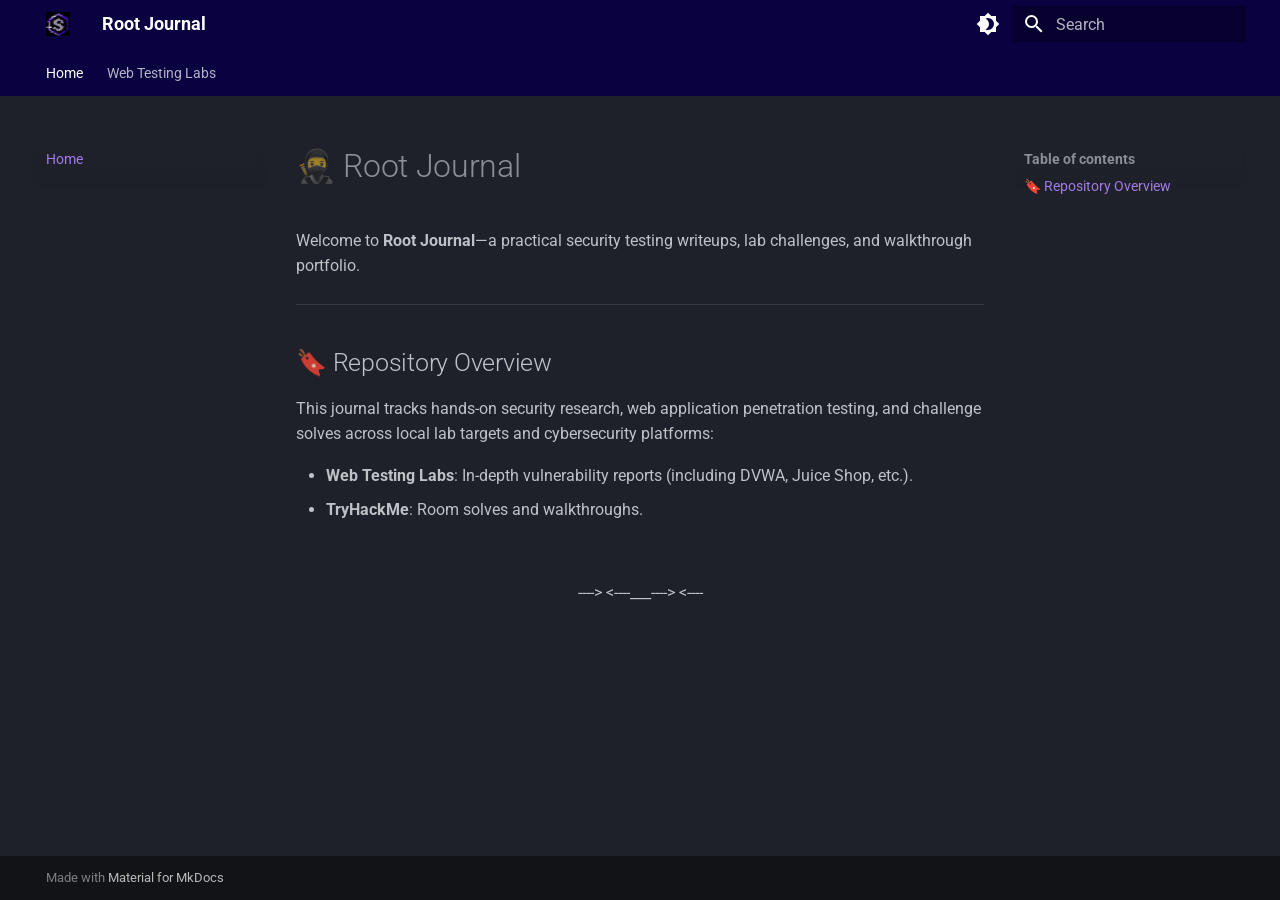
<file: index.html>
<!doctype html>
<html lang="en" class="no-js">
  <head>
    
      <meta charset="utf-8">
      <meta name="viewport" content="width=device-width,initial-scale=1">
      
        <meta name="description" content="Documenting practical lab challenges, practical learning writeups, and walkthroughs.">
      
      
        <meta name="author" content="Swayan Basu">
      
      
      
      
        <link rel="next" href="web-testing/dvwa-report/">
      
      
        
      
      
      <link rel="icon" href="assets/images/rootjournal.png">
      <meta name="generator" content="mkdocs-1.6.1, mkdocs-material-9.8.0">
    
    
      
        <title>Root Journal</title>
      
    
    
      <link rel="stylesheet" href="assets/stylesheets/main.57a0d79d.min.css">
      
        
        <link rel="stylesheet" href="assets/stylesheets/palette.fb2fffe2.min.css">
      
      


    
    
      
    
    
      
        
        
        <link rel="preconnect" href="https://fonts.gstatic.com" crossorigin>
        <link rel="stylesheet" href="https://fonts.googleapis.com/css?family=Roboto:300,300i,400,400i,700,700i%7CRoboto+Mono:400,400i,700,700i&display=fallback">
        <style>:root{--md-text-font:"Roboto";--md-code-font:"Roboto Mono"}</style>
      
    
    
      <link rel="stylesheet" href="stylesheets/extra.css">
    
    <script>__md_scope=new URL(".",location),__md_hash=e=>[...e].reduce(((e,_)=>(e<<5)-e+_.charCodeAt(0)),0),__md_get=(e,_=localStorage,t=__md_scope)=>JSON.parse(_.getItem(t.pathname+"."+e)),__md_set=(e,_,t=localStorage,a=__md_scope)=>{try{t.setItem(a.pathname+"."+e,JSON.stringify(_))}catch(e){}}</script>
    
      

    
    
  </head>
  
  
    
    
      
    
    
    
    
    <body dir="ltr" data-md-color-scheme="slate" data-md-color-primary="deep-purple" data-md-color-accent="indigo">
  
    
    <input class="md-toggle" data-md-toggle="drawer" type="checkbox" id="__drawer" autocomplete="off">
    <input class="md-toggle" data-md-toggle="search" type="checkbox" id="__search" autocomplete="off">
    <label class="md-overlay" for="__drawer"></label>
    <div data-md-component="skip">
      
        
        <a href="#root-journal" class="md-skip">
          Skip to content
        </a>
      
    </div>
    <div data-md-component="announce">
      
    </div>
    
    
      

<header class="md-header" data-md-component="header">
  <nav class="md-header__inner md-grid" aria-label="Header">
    <a href="." title="Root Journal" class="md-header__button md-logo" aria-label="Root Journal" data-md-component="logo">
      
  <img src="assets/images/rootjournal.png" alt="logo">

    </a>
    <label class="md-header__button md-icon" for="__drawer">
      
      <svg xmlns="http://www.w3.org/2000/svg" viewBox="0 0 24 24"><path d="M3 6h18v2H3zm0 5h18v2H3zm0 5h18v2H3z"/></svg>
    </label>
    <div class="md-header__title" data-md-component="header-title">
      <div class="md-header__ellipsis">
        <div class="md-header__topic">
          <span class="md-ellipsis">
            Root Journal
          </span>
        </div>
        <div class="md-header__topic" data-md-component="header-topic">
          <span class="md-ellipsis">
            
              Home
            
          </span>
        </div>
      </div>
    </div>
    
      
        <form class="md-header__option" data-md-component="palette">
  
    
    
    
    <input class="md-option" data-md-color-media="" data-md-color-scheme="slate" data-md-color-primary="deep-purple" data-md-color-accent="indigo"  aria-label="switch to light mode"  type="radio" name="__palette" id="__palette_0">
    
      <label class="md-header__button md-icon" title="switch to light mode" for="__palette_1" hidden>
        <svg xmlns="http://www.w3.org/2000/svg" viewBox="0 0 24 24"><path d="M12 18c-.89 0-1.74-.2-2.5-.55C11.56 16.5 13 14.42 13 12s-1.44-4.5-3.5-5.45C10.26 6.2 11.11 6 12 6a6 6 0 0 1 6 6 6 6 0 0 1-6 6m8-9.31V4h-4.69L12 .69 8.69 4H4v4.69L.69 12 4 15.31V20h4.69L12 23.31 15.31 20H20v-4.69L23.31 12z"/></svg>
      </label>
    
  
    
    
    
    <input class="md-option" data-md-color-media="" data-md-color-scheme="default" data-md-color-primary="indigo" data-md-color-accent="blue"  aria-label="switch to dark mode"  type="radio" name="__palette" id="__palette_1">
    
      <label class="md-header__button md-icon" title="switch to dark mode" for="__palette_0" hidden>
        <svg xmlns="http://www.w3.org/2000/svg" viewBox="0 0 24 24"><path d="M12 8a4 4 0 0 0-4 4 4 4 0 0 0 4 4 4 4 0 0 0 4-4 4 4 0 0 0-4-4m0 10a6 6 0 0 1-6-6 6 6 0 0 1 6-6 6 6 0 0 1 6 6 6 6 0 0 1-6 6m8-9.31V4h-4.69L12 .69 8.69 4H4v4.69L.69 12 4 15.31V20h4.69L12 23.31 15.31 20H20v-4.69L23.31 12z"/></svg>
      </label>
    
  
</form>
      
    
    
      <script>var palette=__md_get("__palette");if(palette&&palette.color){if("(prefers-color-scheme)"===palette.color.media){var media=matchMedia("(prefers-color-scheme: light)"),input=document.querySelector(media.matches?"[data-md-color-media='(prefers-color-scheme: light)']":"[data-md-color-media='(prefers-color-scheme: dark)']");palette.color.media=input.getAttribute("data-md-color-media"),palette.color.scheme=input.getAttribute("data-md-color-scheme"),palette.color.primary=input.getAttribute("data-md-color-primary"),palette.color.accent=input.getAttribute("data-md-color-accent")}for(var[key,value]of Object.entries(palette.color))document.body.setAttribute("data-md-color-"+key,value)}</script>
    
    
    
      
      
        <label class="md-header__button md-icon" for="__search">
          
          <svg xmlns="http://www.w3.org/2000/svg" viewBox="0 0 24 24"><path d="M9.5 3A6.5 6.5 0 0 1 16 9.5c0 1.61-.59 3.09-1.56 4.23l.27.27h.79l5 5-1.5 1.5-5-5v-.79l-.27-.27A6.52 6.52 0 0 1 9.5 16 6.5 6.5 0 0 1 3 9.5 6.5 6.5 0 0 1 9.5 3m0 2C7 5 5 7 5 9.5S7 14 9.5 14 14 12 14 9.5 12 5 9.5 5"/></svg>
        </label>
        <div class="md-search" data-md-component="search" role="dialog">
  <label class="md-search__overlay" for="__search"></label>
  <div class="md-search__inner" role="search">
    <form class="md-search__form" name="search">
      <input type="text" class="md-search__input" name="query" aria-label="Search" placeholder="Search" autocapitalize="off" autocorrect="off" autocomplete="off" spellcheck="false" data-md-component="search-query" required>
      <label class="md-search__icon md-icon" for="__search">
        
        <svg xmlns="http://www.w3.org/2000/svg" viewBox="0 0 24 24"><path d="M9.5 3A6.5 6.5 0 0 1 16 9.5c0 1.61-.59 3.09-1.56 4.23l.27.27h.79l5 5-1.5 1.5-5-5v-.79l-.27-.27A6.52 6.52 0 0 1 9.5 16 6.5 6.5 0 0 1 3 9.5 6.5 6.5 0 0 1 9.5 3m0 2C7 5 5 7 5 9.5S7 14 9.5 14 14 12 14 9.5 12 5 9.5 5"/></svg>
        
        <svg xmlns="http://www.w3.org/2000/svg" viewBox="0 0 24 24"><path d="M20 11v2H8l5.5 5.5-1.42 1.42L4.16 12l7.92-7.92L13.5 5.5 8 11z"/></svg>
      </label>
      <nav class="md-search__options" aria-label="Search">
        
        <button type="reset" class="md-search__icon md-icon" title="Clear" aria-label="Clear" tabindex="-1">
          
          <svg xmlns="http://www.w3.org/2000/svg" viewBox="0 0 24 24"><path d="M19 6.41 17.59 5 12 10.59 6.41 5 5 6.41 10.59 12 5 17.59 6.41 19 12 13.41 17.59 19 19 17.59 13.41 12z"/></svg>
        </button>
      </nav>
      
        <div class="md-search__suggest" data-md-component="search-suggest"></div>
      
    </form>
    <div class="md-search__output">
      <div class="md-search__scrollwrap" tabindex="0" data-md-scrollfix>
        <div class="md-search-result" data-md-component="search-result">
          <div class="md-search-result__meta">
            Initializing search
          </div>
          <ol class="md-search-result__list" role="presentation"></ol>
        </div>
      </div>
    </div>
  </div>
</div>
      
    
    
  </nav>
  
</header>
    
    <div class="md-container" data-md-component="container">
      
      
        
          
            
<nav class="md-tabs" aria-label="Tabs" data-md-component="tabs">
  <div class="md-grid">
    <ul class="md-tabs__list">
      
        
  
  
  
    
  
  
    <li class="md-tabs__item md-tabs__item--active">
      <a href="." class="md-tabs__link">
        
  
  
    
  
  Home

      </a>
    </li>
  

      
        
  
  
  
  
    
    
      <li class="md-tabs__item">
        <a href="web-testing/dvwa-report/" class="md-tabs__link">
          
  
  
  Web Testing Labs

        </a>
      </li>
    
  

      
    </ul>
  </div>
</nav>
          
        
      
      <main class="md-main" data-md-component="main">
        <div class="md-main__inner md-grid">
          
            
              
              <div class="md-sidebar md-sidebar--primary" data-md-component="sidebar" data-md-type="navigation" >
                <div class="md-sidebar__scrollwrap">
                  <div class="md-sidebar__inner">
                    


  


<nav class="md-nav md-nav--primary md-nav--lifted" aria-label="Navigation" data-md-level="0">
  <label class="md-nav__title" for="__drawer">
    <a href="." title="Root Journal" class="md-nav__button md-logo" aria-label="Root Journal" data-md-component="logo">
      
  <img src="assets/images/rootjournal.png" alt="logo">

    </a>
    Root Journal
  </label>
  
  <ul class="md-nav__list" data-md-scrollfix>
    
      
      
  
  
    
  
  
  
    <li class="md-nav__item md-nav__item--active">
      
      <input class="md-nav__toggle md-toggle" type="checkbox" id="__toc">
      
      
        
      
      
        <label class="md-nav__link md-nav__link--active" for="__toc">
          
  
  
  <span class="md-ellipsis">
    
  
    Home
  

    
  </span>
  
  

          <span class="md-nav__icon md-icon"></span>
        </label>
      
      <a href="." class="md-nav__link md-nav__link--active">
        
  
  
  <span class="md-ellipsis">
    
  
    Home
  

    
  </span>
  
  

      </a>
      
        

<nav class="md-nav md-nav--secondary" aria-label="Table of contents">
  
  
  
    
  
  
    <label class="md-nav__title" for="__toc">
      <span class="md-nav__icon md-icon"></span>
      Table of contents
    </label>
    <ul class="md-nav__list" data-md-component="toc" data-md-scrollfix>
      
        <li class="md-nav__item">
  <a href="#repository-overview" class="md-nav__link">
    <span class="md-ellipsis">
      
        🔖 Repository Overview
      
    </span>
  </a>
  
</li>
      
    </ul>
  
</nav>
      
    </li>
  

    
      
      
  
  
  
  
    
    
    
    
      
      
    
    
    <li class="md-nav__item md-nav__item--nested">
      
        
        
          
        
        <input class="md-nav__toggle md-toggle md-toggle--indeterminate" type="checkbox" id="__nav_2" >
        
          
          <label class="md-nav__link" for="__nav_2" id="__nav_2_label" tabindex="0">
            
  
  
  <span class="md-ellipsis">
    
  
    Web Testing Labs
  

    
  </span>
  
  

            <span class="md-nav__icon md-icon"></span>
          </label>
        
        <nav class="md-nav" data-md-level="1" aria-labelledby="__nav_2_label" aria-expanded="false">
          <label class="md-nav__title" for="__nav_2">
            <span class="md-nav__icon md-icon"></span>
            
  
    Web Testing Labs
  

          </label>
          <ul class="md-nav__list" data-md-scrollfix>
            
              
                
  
  
  
  
    <li class="md-nav__item">
      <a href="web-testing/dvwa-report/" class="md-nav__link">
        
  
  
  <span class="md-ellipsis">
    
  
    DVWA Assessment
  

    
  </span>
  
  

      </a>
    </li>
  

              
            
          </ul>
        </nav>
      
    </li>
  

    
  </ul>
</nav>
                  </div>
                </div>
              </div>
            
            
              
              <div class="md-sidebar md-sidebar--secondary" data-md-component="sidebar" data-md-type="toc" >
                <div class="md-sidebar__scrollwrap">
                  <div class="md-sidebar__inner">
                    

<nav class="md-nav md-nav--secondary" aria-label="Table of contents">
  
  
  
    
  
  
    <label class="md-nav__title" for="__toc">
      <span class="md-nav__icon md-icon"></span>
      Table of contents
    </label>
    <ul class="md-nav__list" data-md-component="toc" data-md-scrollfix>
      
        <li class="md-nav__item">
  <a href="#repository-overview" class="md-nav__link">
    <span class="md-ellipsis">
      
        🔖 Repository Overview
      
    </span>
  </a>
  
</li>
      
    </ul>
  
</nav>
                  </div>
                </div>
              </div>
            
          
          
            <div class="md-content" data-md-component="content">
              
              <article class="md-content__inner md-typeset">
                
                  



<h1 id="root-journal">🥷 Root Journal</h1>
<p>Welcome to <strong>Root Journal</strong>—a practical security testing writeups, lab challenges, and walkthrough portfolio.</p>
<hr />
<h2 id="repository-overview">🔖 Repository Overview</h2>
<p>This journal tracks hands-on security research, web application penetration testing, and challenge solves across local lab targets and cybersecurity platforms:</p>
<ul>
<li><strong>Web Testing Labs</strong>: In-depth vulnerability reports (including DVWA, Juice Shop, etc.).</li>
<li><strong>TryHackMe</strong>: Room solves and walkthroughs.</li>
</ul>
<p><br></p>
<p align="center"> ----> <----___----> <---- </p>












                
              </article>
            </div>
          
          
<script>var target=document.getElementById(location.hash.slice(1));target&&target.name&&(target.checked=target.name.startsWith("__tabbed_"))</script>
        </div>
        
      </main>
      
        <footer class="md-footer">
  
  <div class="md-footer-meta md-typeset">
    <div class="md-footer-meta__inner md-grid">
      <div class="md-copyright">
  
  
    Made with
    <a href="https://squidfunk.github.io/mkdocs-material/" target="_blank" rel="noopener">
      Material for MkDocs
    </a>
  
</div>
      
    </div>
  </div>
</footer>
      
    </div>
    <div class="md-dialog" data-md-component="dialog">
      <div class="md-dialog__inner md-typeset"></div>
    </div>
    
    
    
      
      
      <script id="__config" type="application/json">{"annotate": null, "base": ".", "features": ["navigation.expand", "content.code,copy", "navigation.tabs", "search.suggest", "search.highlight"], "search": "assets/javascripts/workers/search.a7633da7.min.js", "tags": null, "translations": {"clipboard.copied": "Copied to clipboard", "clipboard.copy": "Copy to clipboard", "search.result.more.one": "1 more on this page", "search.result.more.other": "# more on this page", "search.result.none": "No matching documents", "search.result.one": "1 matching document", "search.result.other": "# matching documents", "search.result.placeholder": "Type to start searching", "search.result.term.missing": "Missing", "select.version": "Select version"}, "version": null}</script>
    
    
      <script src="assets/javascripts/bundle.c21346df.min.js"></script>
      
    
  </body>
</html>
</file>
<file: stylesheets/extra.css>
[data-md-color-scheme="slate"] {
  --md-primary-fg-color:      #0A0140;
  --md-primary-fg-color--dark:   #0A0140;
  --md-accent-fg-color:          #2C04BF;
</file>
<file: assets/stylesheets/main.57a0d79d.min.css>
@charset "UTF-8";html{box-sizing:border-box;-webkit-text-size-adjust:none;-moz-text-size-adjust:none;text-size-adjust:none}*,:after,:before{box-sizing:inherit}@media(prefers-reduced-motion){*,:after,:before{transition:none!important}}body{margin:0;-webkit-font-smoothing:antialiased;-moz-osx-font-smoothing:grayscale;--md-text-font-family:var(--md-text-font, _),
    -apple-system, BlinkMacSystemFont, Helvetica, Arial, sans-serif;--md-code-font-family:var(--md-code-font, _),
    SFMono-Regular, Consolas, Menlo, monospace}.md-typeset code:not(.focus-visible),a,button,input,label{-webkit-tap-highlight-color:transparent}a{color:inherit;text-decoration:none}hr{box-sizing:initial;display:block;height:.05rem;padding:0;overflow:visible;border:0}small{font-size:80%}sub,sup{line-height:1em}img{border-style:none}table{border-spacing:0;border-collapse:initial}td,th{font-weight:400;vertical-align:top}button{padding:0;margin:0;font-family:inherit;font-size:inherit;background:#0000;border:0}input{border:0;outline:none}:root{--md-primary-fg-color:#4051b5;--md-primary-fg-color--light:#5d6cc0;--md-primary-fg-color--dark:#303fa1;--md-primary-bg-color:#fff;--md-primary-bg-color--light:#ffffffb3;--md-accent-fg-color:#526cfe;--md-accent-fg-color--transparent:#526cfe1a;--md-accent-bg-color:#fff;--md-accent-bg-color--light:#ffffffb3;--md-typeset-table-sort-icon:url("data:image/svg+xml;charset=utf-8,<svg xmlns='http://www.w3.org/2000/svg' viewBox='0 0 24 24'><path d='m18 21-4-4h3V7h-3l4-4 4 4h-3v10h3M2 19v-2h10v2M2 13v-2h7v2M2 7V5h4v2z'/></svg>");--md-typeset-table-sort-icon--asc:url("data:image/svg+xml;charset=utf-8,<svg xmlns='http://www.w3.org/2000/svg' viewBox='0 0 24 24'><path d='M19 17h3l-4 4-4-4h3V3h2M2 17h10v2H2M6 5v2H2V5m0 6h7v2H2z'/></svg>");--md-typeset-table-sort-icon--desc:url("data:image/svg+xml;charset=utf-8,<svg xmlns='http://www.w3.org/2000/svg' viewBox='0 0 24 24'><path d='M19 7h3l-4-4-4 4h3v14h2M2 17h10v2H2M6 5v2H2V5m0 6h7v2H2z'/></svg>")}[data-md-color-scheme=default]{color-scheme:light}[data-md-color-scheme=default] img[src$="#gh-dark-mode-only"],[data-md-color-scheme=default] img[src$="#only-dark"]{display:none}:root,[data-md-color-scheme=default]{--md-hue:225deg;--md-default-fg-color:#000000de;--md-default-fg-color--light:#0000008a;--md-default-fg-color--lighter:#00000052;--md-default-fg-color--lightest:#00000012;--md-default-bg-color:#fff;--md-default-bg-color--light:#ffffffb3;--md-default-bg-color--lighter:#ffffff4d;--md-default-bg-color--lightest:#ffffff1f;--md-code-fg-color:#36464e;--md-code-bg-color:#f5f5f5;--md-code-bg-color--light:#f5f5f5b3;--md-code-bg-color--lighter:#f5f5f54d;--md-code-hl-color:#4287ff;--md-code-hl-color--light:#4287ff1a;--md-code-hl-number-color:#d52a2a;--md-code-hl-special-color:#db1457;--md-code-hl-function-color:#a846b9;--md-code-hl-constant-color:#6e59d9;--md-code-hl-keyword-color:#3f6ec6;--md-code-hl-string-color:#1c7d4d;--md-code-hl-name-color:var(--md-code-fg-color);--md-code-hl-operator-color:var(--md-default-fg-color--light);--md-code-hl-punctuation-color:var(--md-default-fg-color--light);--md-code-hl-comment-color:var(--md-default-fg-color--light);--md-code-hl-generic-color:var(--md-default-fg-color--light);--md-code-hl-variable-color:var(--md-default-fg-color--light);--md-typeset-color:var(--md-default-fg-color);--md-typeset-a-color:var(--md-primary-fg-color);--md-typeset-del-color:#f5503d26;--md-typeset-ins-color:#0bd57026;--md-typeset-kbd-color:#fafafa;--md-typeset-kbd-accent-color:#fff;--md-typeset-kbd-border-color:#b8b8b8;--md-typeset-mark-color:#ffff0080;--md-typeset-table-color:#0000001f;--md-typeset-table-color--light:#00000009;--md-admonition-fg-color:var(--md-default-fg-color);--md-admonition-bg-color:var(--md-default-bg-color);--md-warning-fg-color:#000000de;--md-warning-bg-color:#ff9;--md-footer-fg-color:#fff;--md-footer-fg-color--light:#ffffffb3;--md-footer-fg-color--lighter:#ffffff73;--md-footer-bg-color:#000000de;--md-footer-bg-color--dark:#00000052;--md-shadow-z1:0 0.2rem 0.5rem #0000000d,
    0 0 0.05rem #0000001a;--md-shadow-z2:0 0.2rem 0.5rem #0000001a,
    0 0 0.05rem #00000040;--md-shadow-z3:0 0.2rem 0.5rem #0003,
    0 0 0.05rem #00000059}.md-icon svg{display:block;width:1.2rem;height:1.2rem;fill:currentcolor}aside,body,input{font-family:var(--md-text-font-family);font-feature-settings:"kern","liga";color:var(--md-typeset-color)}code,kbd,pre{font-family:var(--md-code-font-family);font-feature-settings:"kern"}.md-typeset{font-size:.8rem;line-height:1.6;overflow-wrap:break-word;-webkit-print-color-adjust:exact;color-adjust:exact}@media print{.md-typeset{font-size:.68rem}.md-typeset code,.md-typeset kbd,.md-typeset pre{white-space:pre-wrap}}.md-typeset blockquote,.md-typeset dl,.md-typeset figure,.md-typeset ol,.md-typeset pre,.md-typeset ul{margin-top:1em;margin-bottom:1em}.md-typeset h1{margin:0 0 1.25em;font-size:2em;line-height:1.3;color:var(--md-default-fg-color--light)}.md-typeset h1,.md-typeset h2{font-weight:300;letter-spacing:-.01em}.md-typeset h2{margin:1.6em 0 .64em;font-size:1.5625em;line-height:1.4}.md-typeset h3{margin:1.6em 0 .8em;font-size:1.25em;font-weight:400;line-height:1.5;letter-spacing:-.01em}.md-typeset h2+h3{margin-top:.8em}.md-typeset h4{margin:1em 0;font-weight:700;letter-spacing:-.01em}.md-typeset h5,.md-typeset h6{margin:1.25em 0;font-size:.8em;font-weight:700;color:var(--md-default-fg-color--light);letter-spacing:-.01em}.md-typeset h5{text-transform:uppercase}.md-typeset h5 code{text-transform:none}.md-typeset hr{display:flow-root;margin:1.5em 0;border-bottom:.05rem solid var(--md-default-fg-color--lightest)}.md-typeset a{color:var(--md-typeset-a-color);word-break:break-word}.md-typeset a,.md-typeset a:before{transition:color 125ms}.md-typeset a:focus,.md-typeset a:hover{color:var(--md-accent-fg-color)}.md-typeset a:focus code,.md-typeset a:hover code{color:var(--md-accent-fg-color);background-color:var(--md-accent-fg-color--transparent)}.md-typeset a code{color:var(--md-typeset-a-color)}.md-typeset a.focus-visible{outline-color:var(--md-accent-fg-color);outline-offset:.2rem}.md-typeset code,.md-typeset kbd,.md-typeset pre{font-variant-ligatures:none;color:var(--md-code-fg-color);direction:ltr;transition:background-color 125ms}.md-typeset code{padding:0 .2941176471em;font-size:.85em;word-break:break-word;background-color:var(--md-code-bg-color);border-radius:.1rem;-webkit-box-decoration-break:clone;box-decoration-break:clone;transition:color 125ms,background-color 125ms}.md-typeset code:not(.focus-visible){outline:none}.md-typeset pre{position:relative;display:flow-root;line-height:1.4}.md-typeset pre>code{display:block;padding:.7720588235em 1.1764705882em;margin:0;overflow:auto;word-break:normal;touch-action:auto;scrollbar-color:var(--md-default-fg-color--lighter) #0000;scrollbar-width:thin;outline-color:var(--md-accent-fg-color);box-shadow:none;-webkit-box-decoration-break:slice;box-decoration-break:slice}.md-typeset pre>code:hover{scrollbar-color:var(--md-accent-fg-color) #0000}.md-typeset pre>code::-webkit-scrollbar{width:.2rem;height:.2rem}.md-typeset pre>code::-webkit-scrollbar-thumb{background-color:var(--md-default-fg-color--lighter)}.md-typeset pre>code::-webkit-scrollbar-thumb:hover{background-color:var(--md-accent-fg-color)}.md-typeset kbd{display:inline-block;padding:0 .6666666667em;font-size:.75em;color:var(--md-default-fg-color);word-break:break-word;vertical-align:text-top;background-color:var(--md-typeset-kbd-color);border-radius:.1rem;box-shadow:0 .1rem 0 .05rem var(--md-typeset-kbd-border-color),0 .1rem 0 var(--md-typeset-kbd-border-color),0 -.1rem .2rem var(--md-typeset-kbd-accent-color) inset}.md-typeset mark{color:inherit;word-break:break-word;background-color:var(--md-typeset-mark-color);-webkit-box-decoration-break:clone;box-decoration-break:clone}.md-typeset abbr{text-decoration:none;cursor:help}.md-typeset [data-preview],.md-typeset abbr{border-bottom:.05rem dotted var(--md-default-fg-color--light)}.md-typeset small{opacity:.75}[dir=ltr] .md-typeset sub,[dir=ltr] .md-typeset sup{margin-left:.078125em}[dir=rtl] .md-typeset sub,[dir=rtl] .md-typeset sup{margin-right:.078125em}[dir=ltr] .md-typeset blockquote{padding-left:.6rem;border-left:.2rem solid var(--md-default-fg-color--lighter)}[dir=rtl] .md-typeset blockquote{padding-right:.6rem;border-right:.2rem solid var(--md-default-fg-color--lighter)}.md-typeset blockquote{margin-left:0;margin-right:0;color:var(--md-default-fg-color--light)}.md-typeset ul{list-style-type:disc}.md-typeset ul[type]{list-style-type:revert-layer}[dir=ltr] .md-typeset ol,[dir=ltr] .md-typeset ol li ol,[dir=ltr] .md-typeset ol li ul,[dir=ltr] .md-typeset ul,[dir=ltr] .md-typeset ul li ol,[dir=ltr] .md-typeset ul li ul{margin-left:.625em}[dir=rtl] .md-typeset ol,[dir=rtl] .md-typeset ol li ol,[dir=rtl] .md-typeset ol li ul,[dir=rtl] .md-typeset ul,[dir=rtl] .md-typeset ul li ol,[dir=rtl] .md-typeset ul li ul{margin-right:.625em}.md-typeset ol,.md-typeset ul{padding:0}.md-typeset ol:not([hidden]),.md-typeset ul:not([hidden]){display:flow-root}.md-typeset ol ol,.md-typeset ul ol{list-style-type:lower-alpha}.md-typeset ol ol ol,.md-typeset ul ol ol{list-style-type:lower-roman}.md-typeset ol ol ol ol,.md-typeset ul ol ol ol{list-style-type:upper-alpha}.md-typeset ol ol ol ol ol,.md-typeset ul ol ol ol ol{list-style-type:upper-roman}.md-typeset ol[type],.md-typeset ul[type]{list-style-type:revert-layer}[dir=ltr] .md-typeset ol li,[dir=ltr] .md-typeset ul li{margin-left:1.25em}[dir=rtl] .md-typeset ol li,[dir=rtl] .md-typeset ul li{margin-right:1.25em}.md-typeset ol li,.md-typeset ul li{margin-bottom:.5em}.md-typeset ol li blockquote,.md-typeset ol li p,.md-typeset ul li blockquote,.md-typeset ul li p{margin:.5em 0}.md-typeset ol li:last-child,.md-typeset ul li:last-child{margin-bottom:0}.md-typeset ol li ol,.md-typeset ol li ul,.md-typeset ul li ol,.md-typeset ul li ul{margin-top:.5em;margin-bottom:.5em}[dir=ltr] .md-typeset dd{margin-left:1.875em}[dir=rtl] .md-typeset dd{margin-right:1.875em}.md-typeset dd{margin-top:1em;margin-bottom:1.5em}.md-typeset img,.md-typeset svg,.md-typeset video{max-width:100%;height:auto}.md-typeset img[align=left]{margin:1em 1em 1em 0}.md-typeset img[align=right]{margin:1em 0 1em 1em}.md-typeset img[align]:only-child{margin-top:0}.md-typeset figure{display:flow-root;width:fit-content;max-width:100%;margin:1em auto;text-align:center}.md-typeset figure img{display:block;margin:0 auto}.md-typeset figcaption{max-width:24rem;margin:1em auto;font-style:italic}.md-typeset iframe{max-width:100%}.md-typeset table:not([class]){display:inline-block;max-width:100%;overflow:auto;font-size:.64rem;touch-action:auto;background-color:var(--md-default-bg-color);border:.05rem solid var(--md-typeset-table-color);border-radius:.1rem}@media print{.md-typeset table:not([class]){display:table}}.md-typeset table:not([class])+*{margin-top:1.5em}.md-typeset table:not([class]) td>:first-child,.md-typeset table:not([class]) th>:first-child{margin-top:0}.md-typeset table:not([class]) td>:last-child,.md-typeset table:not([class]) th>:last-child{margin-bottom:0}.md-typeset table:not([class]) td:not([align]),.md-typeset table:not([class]) th:not([align]){text-align:left}[dir=rtl] .md-typeset table:not([class]) td:not([align]),[dir=rtl] .md-typeset table:not([class]) th:not([align]){text-align:right}.md-typeset table:not([class]) th{min-width:5rem;padding:.9375em 1.25em;font-weight:700;vertical-align:top}.md-typeset table:not([class]) td{padding:.9375em 1.25em;vertical-align:top;border-top:.05rem solid var(--md-typeset-table-color)}.md-typeset table:not([class]) tbody tr{transition:background-color 125ms}.md-typeset table:not([class]) tbody tr:hover{background-color:var(--md-typeset-table-color--light);box-shadow:0 .05rem 0 var(--md-default-bg-color) inset}.md-typeset table:not([class]) a{word-break:normal}.md-typeset table th[role=columnheader]{cursor:pointer}[dir=ltr] .md-typeset table th[role=columnheader]:after{margin-left:.5em}[dir=rtl] .md-typeset table th[role=columnheader]:after{margin-right:.5em}.md-typeset table th[role=columnheader]:after{display:inline-block;width:1.2em;height:1.2em;vertical-align:text-bottom;content:"";-webkit-mask-image:var(--md-typeset-table-sort-icon);mask-image:var(--md-typeset-table-sort-icon);-webkit-mask-repeat:no-repeat;mask-repeat:no-repeat;-webkit-mask-size:contain;mask-size:contain;transition:background-color 125ms}.md-typeset table th[role=columnheader]:hover:after{background-color:var(--md-default-fg-color--lighter)}.md-typeset table th[role=columnheader][aria-sort=ascending]:after{background-color:var(--md-default-fg-color--light);-webkit-mask-image:var(--md-typeset-table-sort-icon--asc);mask-image:var(--md-typeset-table-sort-icon--asc)}.md-typeset table th[role=columnheader][aria-sort=descending]:after{background-color:var(--md-default-fg-color--light);-webkit-mask-image:var(--md-typeset-table-sort-icon--desc);mask-image:var(--md-typeset-table-sort-icon--desc)}.md-typeset__scrollwrap{margin:1em -.8rem;overflow-x:auto;touch-action:auto}.md-typeset__table{display:inline-block;padding:0 .8rem;margin-bottom:.5em}@media print{.md-typeset__table{display:block}}html .md-typeset__table table{display:table;width:100%;margin:0;overflow:hidden}@media screen and (max-width:44.984375em){.md-content__inner>pre{margin:1em -.8rem}.md-content__inner>pre code{border-radius:0}}.md-typeset .md-author{position:relative;display:block;flex-shrink:0;width:1.6rem;height:1.6rem;overflow:hidden;border-radius:100%;transition:color 125ms,transform 125ms}.md-typeset .md-author img{display:block}.md-typeset .md-author--more{font-size:.6rem;font-weight:700;line-height:1.6rem;color:var(--md-default-fg-color--lighter);text-align:center;background:var(--md-default-fg-color--lightest)}.md-typeset .md-author--long{width:2.4rem;height:2.4rem}.md-typeset a.md-author{transform:scale(1)}.md-typeset a.md-author img{filter:grayscale(100%) opacity(75%);border-radius:100%;transition:filter 125ms}.md-typeset a.md-author:focus,.md-typeset a.md-author:hover{z-index:1;transform:scale(1.1)}.md-typeset a.md-author:focus img,.md-typeset a.md-author:hover img{filter:grayscale(0)}.md-banner{overflow:auto;color:var(--md-footer-fg-color);background-color:var(--md-footer-bg-color)}@media print{.md-banner{display:none}}.md-banner--warning{color:var(--md-warning-fg-color);background-color:var(--md-warning-bg-color)}.md-banner__inner{padding:0 .8rem;margin:.6rem auto;font-size:.7rem}[dir=ltr] .md-banner__button{float:right}[dir=rtl] .md-banner__button{float:left}.md-banner__button{color:inherit;cursor:pointer;transition:opacity .25s}.no-js .md-banner__button{display:none}.md-banner__button:hover{opacity:.7}html{height:100%;overflow-x:hidden;font-size:125%}@media screen and (min-width:100em){html{font-size:137.5%}}@media screen and (min-width:125em){html{font-size:150%}}body{position:relative;display:flex;flex-direction:column;width:100%;min-height:100%;font-size:.5rem;background-color:var(--md-default-bg-color)}@media print{body{display:block}}@media screen and (max-width:59.984375em){body[data-md-scrolllock]{position:fixed}}.md-grid{max-width:61rem;margin-left:auto;margin-right:auto}.md-container{display:flex;flex-grow:1;flex-direction:column}@media print{.md-container{display:block}}.md-main{flex-grow:1}.md-main__inner{display:flex;height:100%;margin-top:1.5rem}.md-ellipsis{overflow:hidden;text-overflow:ellipsis}.md-toggle{display:none}.md-option{position:absolute;width:0;height:0;opacity:0}.md-option:checked+label:not([hidden]){display:block}.md-option.focus-visible+label{outline-style:auto;outline-color:var(--md-accent-fg-color)}.md-skip{position:fixed;z-index:-1;padding:.3rem .5rem;margin:.5rem;font-size:.64rem;color:var(--md-default-bg-color);background-color:var(--md-default-fg-color);border-radius:.1rem;outline-color:var(--md-accent-fg-color);opacity:0;transform:translateY(.4rem)}.md-skip:focus{z-index:10;opacity:1;transition:transform .25s cubic-bezier(.4,0,.2,1),opacity 175ms 75ms;transform:translateY(0)}@page{margin:25mm}:root{--md-clipboard-icon:url("data:image/svg+xml;charset=utf-8,<svg xmlns='http://www.w3.org/2000/svg' viewBox='0 0 24 24'><path d='M19 21H8V7h11m0-2H8a2 2 0 0 0-2 2v14a2 2 0 0 0 2 2h11a2 2 0 0 0 2-2V7a2 2 0 0 0-2-2m-3-4H4a2 2 0 0 0-2 2v14h2V3h12z'/></svg>");--md-code-select-icon:url("data:image/svg+xml;charset=utf-8,<svg xmlns='http://www.w3.org/2000/svg' viewBox='0 0 24 24'><path d='M19 19h-4v2h4c1.1 0 2-.9 2-2v-4h-2m0-12h-4v2h4v4h2V5c0-1.1-.9-2-2-2M5 5h4V3H5c-1.1 0-2 .9-2 2v4h2m0 6H3v4c0 1.1.9 2 2 2h4v-2H5zm2-4h2v2H7zm4 0h2v2h-2zm4 0h2v2h-2zM7 7h2v2H7zm4 0h2v2h-2zm4 0h2v2h-2zm-8 8h2v2H7zm4 0h2v2h-2zm4 0h2v2h-2z'/></svg>");--md-code-copy-icon:url("data:image/svg+xml;charset=utf-8,<svg xmlns='http://www.w3.org/2000/svg' viewBox='0 0 24 24'><path d='M19 21H8V7h11m0-2H8a2 2 0 0 0-2 2v14a2 2 0 0 0 2 2h11a2 2 0 0 0 2-2V7a2 2 0 0 0-2-2m-3-4H4a2 2 0 0 0-2 2v14h2V3h12z'/></svg>")}.md-clipboard{z-index:1;width:1.5em;height:1.5em;color:var(--md-default-fg-color--lightest);cursor:pointer;border-radius:.1rem;outline-color:var(--md-accent-fg-color);outline-offset:.1rem;transition:color .25s}@media print{.md-clipboard{display:none}}.md-clipboard:not(.focus-visible){outline:none;-webkit-tap-highlight-color:transparent}:hover>.md-clipboard{color:var(--md-default-fg-color--light)}.md-clipboard:focus,.md-clipboard:hover{color:var(--md-accent-fg-color)}.md-clipboard:after{display:block;width:1.125em;height:1.125em;margin:0 auto;content:"";background-color:currentcolor;-webkit-mask-image:var(--md-clipboard-icon);mask-image:var(--md-clipboard-icon);-webkit-mask-repeat:no-repeat;mask-repeat:no-repeat;-webkit-mask-position:center;mask-position:center;-webkit-mask-size:contain;mask-size:contain}.md-clipboard--inline{cursor:pointer}.md-clipboard--inline code{transition:color .25s,background-color .25s}.md-clipboard--inline:focus code,.md-clipboard--inline:hover code{color:var(--md-accent-fg-color);background-color:var(--md-accent-fg-color--transparent)}.md-typeset .md-code__content{display:grid}.md-code__nav{position:absolute;top:.25em;right:.25em;z-index:1;display:flex;gap:.2rem;padding:.2rem;background-color:var(--md-code-bg-color--lighter);border-radius:.1rem;transition:background-color .25s}:hover>.md-code__nav{background-color:var(--md-code-bg-color--light)}.md-code__button{display:block;width:1.5em;height:1.5em;color:var(--md-default-fg-color--lightest);cursor:pointer;outline-color:var(--md-accent-fg-color);outline-offset:.1rem;transition:color .25s}:hover>*>.md-code__button{color:var(--md-default-fg-color--light)}.md-code__button.focus-visible,.md-code__button:hover{color:var(--md-accent-fg-color)}.md-code__button--active{color:var(--md-default-fg-color)!important}.md-code__button:after{display:block;width:1.125em;height:1.125em;margin:0 auto;content:"";background-color:currentcolor;-webkit-mask-repeat:no-repeat;mask-repeat:no-repeat;-webkit-mask-position:center;mask-position:center;-webkit-mask-size:contain;mask-size:contain}.md-code__button[data-md-type=select]:after{-webkit-mask-image:var(--md-code-select-icon);mask-image:var(--md-code-select-icon)}.md-code__button[data-md-type=copy]:after{-webkit-mask-image:var(--md-code-copy-icon);mask-image:var(--md-code-copy-icon)}@keyframes consent{0%{opacity:0;transform:translateY(100%)}to{opacity:1;transform:translateY(0)}}@keyframes overlay{0%{opacity:0}to{opacity:1}}.md-consent__overlay{position:fixed;top:0;z-index:5;width:100%;height:100%;background-color:#0000008a;-webkit-backdrop-filter:blur(.1rem);backdrop-filter:blur(.1rem);opacity:1;animation:overlay .25s both}.md-consent__inner{position:fixed;bottom:0;z-index:5;width:100%;max-height:100%;padding:0;overflow:auto;background-color:var(--md-default-bg-color);border:0;border-radius:.1rem;box-shadow:0 0 .2rem #0000001a,0 .2rem .4rem #0003;animation:consent .5s cubic-bezier(.1,.7,.1,1) both}.md-consent__form{padding:.8rem}.md-consent__settings{display:none;margin:1em 0}input:checked+.md-consent__settings{display:block}.md-consent__controls{margin-bottom:.8rem}.md-typeset .md-consent__controls .md-button{display:inline}@media screen and (max-width:44.984375em){.md-typeset .md-consent__controls .md-button{display:block;width:100%;margin-top:.4rem;text-align:center}}.md-consent label{cursor:pointer}.md-content{flex-grow:1;min-width:0}.md-content__inner{padding-top:.6rem;margin:0 .8rem 1.2rem}@media screen and (min-width:76.25em){[dir=ltr] .md-sidebar--primary:not([hidden])~.md-content>.md-content__inner,[dir=rtl] .md-sidebar--secondary:not([hidden])~.md-content>.md-content__inner{margin-left:1.2rem}[dir=ltr] .md-sidebar--secondary:not([hidden])~.md-content>.md-content__inner,[dir=rtl] .md-sidebar--primary:not([hidden])~.md-content>.md-content__inner{margin-right:1.2rem}}.md-content__inner:before{display:block;height:.4rem;content:""}.md-content__inner>:last-child{margin-bottom:0}[dir=ltr] .md-content__button{float:right;margin-left:.4rem}[dir=rtl] .md-content__button{float:left;margin-right:.4rem}.md-content__button{padding:0;margin:.4rem 0}@media print{.md-content__button{display:none}}.md-typeset .md-content__button{color:var(--md-default-fg-color--lighter)}.md-content__button svg{display:inline;vertical-align:top}[dir=rtl] .md-content__button svg{transform:scaleX(-1)}[dir=ltr] .md-dialog{right:.8rem}[dir=rtl] .md-dialog{left:.8rem}.md-dialog{position:fixed;bottom:.8rem;z-index:4;min-width:11.1rem;padding:.4rem .6rem;pointer-events:none;background-color:var(--md-default-fg-color);border-radius:.1rem;box-shadow:var(--md-shadow-z3);opacity:0;transition:transform 0s .4s,opacity .4s;transform:translateY(100%)}@media print{.md-dialog{display:none}}.md-dialog--active{pointer-events:auto;opacity:1;transition:transform .4s cubic-bezier(.075,.85,.175,1),opacity .4s;transform:translateY(0)}.md-dialog__inner{font-size:.7rem;color:var(--md-default-bg-color)}.md-feedback{margin:2em 0 1em;text-align:center}.md-feedback fieldset{padding:0;margin:0;border:none}.md-feedback__title{margin:1em auto;font-weight:700}.md-feedback__inner{position:relative}.md-feedback__list{position:relative;display:flex;flex-wrap:wrap;place-content:baseline center}.md-feedback__list:hover .md-icon:not(:disabled){color:var(--md-default-fg-color--lighter)}:disabled .md-feedback__list{min-height:1.8rem}.md-feedback__icon{flex-shrink:0;margin:0 .1rem;color:var(--md-default-fg-color--light);cursor:pointer;transition:color 125ms}.md-feedback__icon:not(:disabled).md-icon:hover{color:var(--md-accent-fg-color)}.md-feedback__icon:disabled{color:var(--md-default-fg-color--lightest);pointer-events:none}.md-feedback__note{position:relative;opacity:0;transition:transform .4s cubic-bezier(.1,.7,.1,1),opacity .15s;transform:translateY(.4rem)}.md-feedback__note>*{max-width:16rem;margin:0 auto}:disabled .md-feedback__note{opacity:1;transform:translateY(0)}@media print{.md-feedback,.md-footer{display:none}}.md-footer{color:var(--md-footer-fg-color);background-color:var(--md-footer-bg-color)}.md-footer__inner{justify-content:space-between;padding:.2rem;overflow:auto}.md-footer__inner:not([hidden]){display:flex}.md-footer__link{display:flex;flex-grow:.01;align-items:end;max-width:100%;margin-top:1rem;margin-bottom:.4rem;overflow:hidden;outline-color:var(--md-accent-fg-color);transition:opacity .25s}.md-footer__link:focus,.md-footer__link:hover{opacity:.7}[dir=rtl] .md-footer__link svg{transform:scaleX(-1)}@media screen and (max-width:44.984375em){.md-footer__link--prev{flex-shrink:0}.md-footer__link--prev .md-footer__title{display:none}}[dir=ltr] .md-footer__link--next{margin-left:auto}.md-footer__link--next{text-align:right}[dir=rtl] .md-footer__link--next{margin-right:auto;text-align:left}.md-footer__title{flex-grow:1;max-width:calc(100% - 2.4rem);padding:0 1rem;margin-bottom:.7rem;font-size:.9rem;white-space:nowrap}.md-footer__button{padding:.4rem;margin:.2rem}.md-footer__direction{font-size:.64rem;opacity:.7}.md-footer-meta{background-color:var(--md-footer-bg-color--dark)}.md-footer-meta__inner{display:flex;flex-wrap:wrap;justify-content:space-between;padding:.2rem}html .md-footer-meta.md-typeset a{color:var(--md-footer-fg-color--light)}html .md-footer-meta.md-typeset a:focus,html .md-footer-meta.md-typeset a:hover{color:var(--md-footer-fg-color)}.md-copyright{width:100%;padding:.4rem 0;margin:auto .6rem;font-size:.64rem;color:var(--md-footer-fg-color--lighter)}.md-copyright__highlight{color:var(--md-footer-fg-color--light)}.md-social{display:inline-flex;gap:.2rem;padding:.2rem 0 .6rem;margin:0 .4rem}@media screen and (min-width:45em){.md-copyright{width:auto}.md-social{padding:.6rem 0}}.md-social__link{display:inline-block;width:1.6rem;height:1.6rem;text-align:center}.md-social__link:before{line-height:1.9}.md-social__link svg{max-height:.8rem;vertical-align:-25%;fill:currentcolor}.md-typeset .md-button{display:inline-block;padding:.625em 2em;font-weight:700;color:var(--md-primary-fg-color);cursor:pointer;border:.1rem solid;border-radius:.1rem;transition:color 125ms,background-color 125ms,border-color 125ms}.md-typeset .md-button--primary{color:var(--md-primary-bg-color);background-color:var(--md-primary-fg-color);border-color:var(--md-primary-fg-color)}.md-typeset .md-button:focus,.md-typeset .md-button:hover{color:var(--md-accent-bg-color);background-color:var(--md-accent-fg-color);border-color:var(--md-accent-fg-color)}[dir=ltr] .md-typeset .md-input,[dir=rtl] .md-typeset .md-input{border-top-left-radius:.1rem}[dir=ltr] .md-typeset .md-input,[dir=rtl] .md-typeset .md-input{border-top-right-radius:.1rem}.md-typeset .md-input{height:1.8rem;padding:0 .6rem;font-size:.8rem;border-bottom:.1rem solid var(--md-default-fg-color--lighter);box-shadow:var(--md-shadow-z1);transition:border .25s,box-shadow .25s}.md-typeset .md-input:focus,.md-typeset .md-input:hover{border-bottom-color:var(--md-accent-fg-color);box-shadow:var(--md-shadow-z2)}.md-typeset .md-input--stretch{width:100%}.md-header{position:sticky;left:0;right:0;top:0;z-index:4;display:block;color:var(--md-primary-bg-color);background-color:var(--md-primary-fg-color);box-shadow:0 0 .2rem #0000,0 .2rem .4rem #0000}@media print{.md-header{display:none}}.md-header[hidden]{transition:transform .25s cubic-bezier(.8,0,.6,1),box-shadow .25s;transform:translateY(-100%)}.md-header--shadow{box-shadow:0 0 .2rem #0000001a,0 .2rem .4rem #0003;transition:transform .25s cubic-bezier(.1,.7,.1,1),box-shadow .25s}.md-header__inner{display:flex;align-items:center;padding:0 .2rem}.md-header__button{position:relative;z-index:1;padding:.4rem;margin:.2rem;color:currentcolor;vertical-align:middle;cursor:pointer;outline-color:var(--md-accent-fg-color);transition:opacity .25s}.md-header__button:hover{opacity:.7}.md-header__button:not([hidden]){display:inline-block}.md-header__button:not(.focus-visible){outline:none;-webkit-tap-highlight-color:transparent}.md-header__button.md-logo{padding:.4rem;margin:.2rem}@media screen and (max-width:76.234375em){.md-header__button.md-logo{display:none}}.md-header__button.md-logo img,.md-header__button.md-logo svg{display:block;width:auto;height:1.2rem;fill:currentcolor}@media screen and (min-width:60em){.md-header__button[for=__search]{display:none}}.no-js .md-header__button[for=__search]{display:none}[dir=rtl] .md-header__button[for=__search] svg{transform:scaleX(-1)}@media screen and (min-width:76.25em){.md-header__button[for=__drawer]{display:none}}.md-header__topic{position:absolute;display:flex;max-width:100%;white-space:nowrap;transition:transform .4s cubic-bezier(.1,.7,.1,1),opacity .15s}.md-header__topic+.md-header__topic{z-index:-1;pointer-events:none;opacity:0;transition:transform .4s cubic-bezier(1,.7,.1,.1),opacity .15s;transform:translateX(1.25rem)}[dir=rtl] .md-header__topic+.md-header__topic{transform:translateX(-1.25rem)}.md-draft,.md-header__topic:first-child,.md-nav__title{font-weight:700}[dir=ltr] .md-header__title{margin-left:1rem;margin-right:.4rem}[dir=rtl] .md-header__title{margin-right:1rem;margin-left:.4rem}.md-header__title{flex-grow:1;height:2.4rem;font-size:.9rem;line-height:2.4rem}.md-header__title--active .md-header__topic{z-index:-1;pointer-events:none;opacity:0;transition:transform .4s cubic-bezier(1,.7,.1,.1),opacity .15s;transform:translateX(-1.25rem)}[dir=rtl] .md-header__title--active .md-header__topic{transform:translateX(1.25rem)}.md-header__title--active .md-header__topic+.md-header__topic{z-index:0;pointer-events:auto;opacity:1;transition:transform .4s cubic-bezier(.1,.7,.1,1),opacity .15s;transform:translateX(0)}.md-header__title>.md-header__ellipsis{position:relative;width:100%;height:100%}.md-header__option{display:flex;flex-shrink:0;max-width:100%;white-space:nowrap;transition:max-width 0s .25s,opacity .25s .25s}[data-md-toggle=search]:checked~.md-header .md-header__option{max-width:0;opacity:0;transition:max-width,opacity}.md-header__option>input{bottom:0}.md-header__source{display:none}@media screen and (min-width:60em){[dir=ltr] .md-header__source{margin-left:1rem}[dir=rtl] .md-header__source{margin-right:1rem}.md-header__source{display:block;width:11.7rem;max-width:11.7rem}}@media screen and (min-width:76.25em){[dir=ltr] .md-header__source{margin-left:1.4rem}[dir=rtl] .md-header__source{margin-right:1.4rem}}.md-meta{font-size:.7rem;line-height:1.3;color:var(--md-default-fg-color--light)}.md-meta__list{display:inline-flex;flex-wrap:wrap;padding:0;margin:0;list-style:none}.md-meta__item:not(:last-child):after{margin-left:.2rem;margin-right:.2rem;content:"·"}.md-meta__link{color:var(--md-typeset-a-color)}.md-meta__link:focus,.md-meta__link:hover{color:var(--md-accent-fg-color)}.md-draft{display:inline-block;padding-left:.5714285714em;padding-right:.5714285714em;color:#fff;background-color:#ff1744;border-radius:.125em}:root{--md-nav-icon--prev:url("data:image/svg+xml;charset=utf-8,<svg xmlns='http://www.w3.org/2000/svg' viewBox='0 0 24 24'><path d='M20 11v2H8l5.5 5.5-1.42 1.42L4.16 12l7.92-7.92L13.5 5.5 8 11z'/></svg>");--md-nav-icon--next:url("data:image/svg+xml;charset=utf-8,<svg xmlns='http://www.w3.org/2000/svg' viewBox='0 0 24 24'><path d='M8.59 16.58 13.17 12 8.59 7.41 10 6l6 6-6 6z'/></svg>");--md-toc-icon:url("data:image/svg+xml;charset=utf-8,<svg xmlns='http://www.w3.org/2000/svg' viewBox='0 0 24 24'><path d='M3 9h14V7H3zm0 4h14v-2H3zm0 4h14v-2H3zm16 0h2v-2h-2zm0-10v2h2V7zm0 6h2v-2h-2z'/></svg>");--md-path-icon:url("data:image/svg+xml;charset=utf-8,<svg xmlns='http://www.w3.org/2000/svg' viewBox='0 0 24 24'><path d='M8.59 16.58 13.17 12 8.59 7.41 10 6l6 6-6 6z'/></svg>");--md-post-pin-icon:url("data:image/svg+xml;charset=utf-8,<svg xmlns='http://www.w3.org/2000/svg' viewBox='0 0 24 24'><path d='M16 12V4h1V2H7v2h1v8l-2 2v2h5.2v6h1.6v-6H18v-2z'/></svg>");--md-progress-value:0;--md-progress-delay:400ms;--md-search-result-icon:url("data:image/svg+xml;charset=utf-8,<svg xmlns='http://www.w3.org/2000/svg' viewBox='0 0 24 24'><path d='M14 2H6a2 2 0 0 0-2 2v16a2 2 0 0 0 2 2h7c-.41-.25-.8-.56-1.14-.9-.33-.33-.61-.7-.86-1.1H6V4h7v5h5v1.18c.71.16 1.39.43 2 .82V8zm6.31 16.9c1.33-2.11.69-4.9-1.4-6.22-2.11-1.33-4.91-.68-6.22 1.4-1.34 2.11-.69 4.89 1.4 6.22 1.46.93 3.32.93 4.79.02L22 23.39 23.39 22zm-3.81.1a2.5 2.5 0 0 1-2.5-2.5 2.5 2.5 0 0 1 2.5-2.5 2.5 2.5 0 0 1 2.5 2.5 2.5 2.5 0 0 1-2.5 2.5'/></svg>")}.md-nav,.md-nav__link .md-typeset{font-size:.7rem;line-height:1.3}.md-nav__title{display:block;padding:0 .6rem;overflow:hidden;color:var(--md-default-fg-color--light);text-overflow:ellipsis}.md-nav__title .md-nav__button{display:none}.md-nav__title .md-nav__button img{width:auto;height:100%}.md-nav__title .md-nav__button.md-logo img,.md-nav__title .md-nav__button.md-logo svg{display:block;width:auto;max-width:100%;height:2.4rem;object-fit:contain;fill:currentcolor}.md-nav__list{padding:0;margin:0;list-style:none}.md-nav__link{display:flex;gap:.4rem;align-items:flex-start;margin-top:.625em;scroll-snap-align:start;transition:color 125ms}.md-nav__link--passed,.md-nav__link--passed code{color:var(--md-default-fg-color--light)}.md-nav__item .md-nav__link--active,.md-nav__item .md-nav__link--active code{color:var(--md-typeset-a-color)}.md-nav__link .md-ellipsis{position:relative}.md-nav__link .md-ellipsis code{word-break:normal}[dir=ltr] .md-nav__link .md-icon:last-child{margin-left:auto}[dir=rtl] .md-nav__link .md-icon:last-child{margin-right:auto}.md-nav__link svg{position:relative;flex-shrink:0;height:1.3em;fill:currentcolor}.md-nav__link[for]:focus,.md-nav__link[for]:hover,.md-nav__link[href]:focus,.md-nav__link[href]:hover{color:var(--md-accent-fg-color);cursor:pointer}.md-nav__link[for]:focus code,.md-nav__link[for]:hover code,.md-nav__link[href]:focus code,.md-nav__link[href]:hover code{color:var(--md-accent-fg-color);background-color:var(--md-accent-fg-color--transparent)}.md-nav__link.focus-visible,.md-pagination__link.focus-visible{outline-color:var(--md-accent-fg-color);outline-offset:.2rem}.md-nav--primary .md-nav__link[for=__toc]{display:none}.md-nav--primary .md-nav__link[for=__toc] .md-icon:after{display:block;width:100%;height:100%;background-color:currentcolor;-webkit-mask-image:var(--md-toc-icon);mask-image:var(--md-toc-icon)}.md-nav--primary .md-nav__link[for=__toc]~.md-nav,.md-nav__source{display:none}.md-nav__container>.md-nav__link{margin-top:0}.md-nav__container>.md-nav__link:first-child{flex-grow:1;min-width:0}.md-nav__icon{flex-shrink:0}@media screen and (max-width:76.234375em){.md-nav--primary,.md-nav--primary .md-nav{position:absolute;left:0;right:0;top:0;z-index:1;display:flex;flex-direction:column;height:100%;background-color:var(--md-default-bg-color)}.md-nav--primary .md-nav__item,.md-nav--primary .md-nav__title{font-size:.8rem;line-height:1.5}.md-nav--primary .md-nav__title{position:relative;height:5.6rem;padding:3rem .8rem .2rem;line-height:2.4rem;color:var(--md-default-fg-color--light);white-space:nowrap;cursor:pointer;background-color:var(--md-default-fg-color--lightest)}[dir=ltr] .md-nav--primary .md-nav__title .md-nav__icon{left:.4rem}[dir=rtl] .md-nav--primary .md-nav__title .md-nav__icon{right:.4rem}.md-nav--primary .md-nav__title .md-nav__icon{position:absolute;top:.4rem;display:block;width:1.2rem;height:1.2rem;margin:.2rem}.md-nav--primary .md-nav__title .md-nav__icon:after{display:block;width:100%;height:100%;content:"";background-color:currentcolor;-webkit-mask-image:var(--md-nav-icon--prev);mask-image:var(--md-nav-icon--prev);-webkit-mask-repeat:no-repeat;mask-repeat:no-repeat;-webkit-mask-position:center;mask-position:center;-webkit-mask-size:contain;mask-size:contain}.md-nav--primary .md-nav__title~.md-nav__list{overflow-y:auto;touch-action:pan-y;scroll-snap-type:y mandatory;background-color:var(--md-default-bg-color);box-shadow:0 .05rem 0 var(--md-default-fg-color--lightest) inset}.md-nav--primary .md-nav__title~.md-nav__list>:first-child{border-top:0}.md-nav--primary .md-nav__title[for=__drawer]{font-weight:700;color:var(--md-primary-bg-color);background-color:var(--md-primary-fg-color)}.md-nav--primary .md-nav__title .md-logo{position:absolute;left:.2rem;right:.2rem;top:.2rem;display:block;padding:.4rem;margin:.2rem}.md-nav--primary .md-nav__list{flex:1}.md-nav--primary .md-nav__item{border-top:.05rem solid var(--md-default-fg-color--lightest)}.md-nav--primary .md-nav__item--active>.md-nav__link{color:var(--md-typeset-a-color)}.md-nav--primary .md-nav__item--active>.md-nav__link:focus,.md-nav--primary .md-nav__item--active>.md-nav__link:hover{color:var(--md-accent-fg-color)}.md-nav--primary .md-nav__link{padding:.6rem .8rem;margin-top:0}.md-nav--primary .md-nav__link svg{margin-top:.1em}.md-nav--primary .md-nav__link>.md-nav__link{padding:0}[dir=ltr] .md-nav--primary .md-nav__link .md-nav__icon{margin-right:-.2rem}[dir=rtl] .md-nav--primary .md-nav__link .md-nav__icon{margin-left:-.2rem}.md-nav--primary .md-nav__link .md-nav__icon{width:1.2rem;height:1.2rem;font-size:1.2rem}.md-nav--primary .md-nav__link .md-nav__icon:after{display:block;width:100%;height:100%;content:"";background-color:currentcolor;-webkit-mask-image:var(--md-nav-icon--next);mask-image:var(--md-nav-icon--next);-webkit-mask-repeat:no-repeat;mask-repeat:no-repeat;-webkit-mask-position:center;mask-position:center;-webkit-mask-size:contain;mask-size:contain}[dir=rtl] .md-nav--primary .md-nav__icon:after{transform:scale(-1)}.md-nav--primary .md-nav--secondary .md-nav{position:static;background-color:initial}[dir=ltr] .md-nav--primary .md-nav--secondary .md-nav .md-nav__link{padding-left:1.4rem}[dir=rtl] .md-nav--primary .md-nav--secondary .md-nav .md-nav__link{padding-right:1.4rem}[dir=ltr] .md-nav--primary .md-nav--secondary .md-nav .md-nav .md-nav__link{padding-left:2rem}[dir=rtl] .md-nav--primary .md-nav--secondary .md-nav .md-nav .md-nav__link{padding-right:2rem}[dir=ltr] .md-nav--primary .md-nav--secondary .md-nav .md-nav .md-nav .md-nav__link{padding-left:2.6rem}[dir=rtl] .md-nav--primary .md-nav--secondary .md-nav .md-nav .md-nav .md-nav__link{padding-right:2.6rem}[dir=ltr] .md-nav--primary .md-nav--secondary .md-nav .md-nav .md-nav .md-nav .md-nav__link{padding-left:3.2rem}[dir=rtl] .md-nav--primary .md-nav--secondary .md-nav .md-nav .md-nav .md-nav .md-nav__link{padding-right:3.2rem}.md-nav--secondary{background-color:initial}.md-nav__toggle~.md-nav{display:flex;opacity:0;transition:transform .25s cubic-bezier(.8,0,.6,1),opacity 125ms 50ms;transform:translateX(100%)}[dir=rtl] .md-nav__toggle~.md-nav{transform:translateX(-100%)}.md-nav__toggle:checked~.md-nav{opacity:1;transition:transform .25s cubic-bezier(.4,0,.2,1),opacity 125ms 125ms;transform:translateX(0)}.md-nav__toggle:checked~.md-nav>.md-nav__list{backface-visibility:hidden}}@media screen and (max-width:59.984375em){.md-nav--primary .md-nav__link[for=__toc]{display:flex}.md-nav--primary .md-nav__link[for=__toc] .md-icon:after{content:""}.md-nav--primary .md-nav__link[for=__toc]+.md-nav__link{display:none}.md-nav--primary .md-nav__link[for=__toc]~.md-nav{display:flex}.md-nav__source{display:block;padding:0 .2rem;color:var(--md-primary-bg-color);background-color:var(--md-primary-fg-color--dark)}}@media screen and (min-width:60em) and (max-width:76.234375em){.md-nav--integrated .md-nav__link[for=__toc]{display:flex}.md-nav--integrated .md-nav__link[for=__toc] .md-icon:after{content:""}.md-nav--integrated .md-nav__link[for=__toc]+.md-nav__link{display:none}.md-nav--integrated .md-nav__link[for=__toc]~.md-nav{display:flex}}@media screen and (min-width:60em){.md-nav{margin-bottom:-.4rem}.md-nav--secondary .md-nav__title{position:sticky;top:0;z-index:1;background:var(--md-default-bg-color);box-shadow:0 0 .4rem .4rem var(--md-default-bg-color)}.md-nav--secondary .md-nav__title[for=__toc]{scroll-snap-align:start}.md-nav--secondary .md-nav__title .md-nav__icon{display:none}[dir=ltr] .md-nav--secondary .md-nav__list{padding-left:.6rem}[dir=rtl] .md-nav--secondary .md-nav__list{padding-right:.6rem}.md-nav--secondary .md-nav__list{padding-bottom:.4rem}[dir=ltr] .md-nav--secondary .md-nav__item>.md-nav__link{margin-right:.4rem}[dir=rtl] .md-nav--secondary .md-nav__item>.md-nav__link{margin-left:.4rem}}@media screen and (min-width:76.25em){.md-nav{margin-bottom:-.4rem;transition:max-height .25s cubic-bezier(.86,0,.07,1)}.md-nav--primary .md-nav__title{position:sticky;top:0;z-index:1;background:var(--md-default-bg-color);box-shadow:0 0 .4rem .4rem var(--md-default-bg-color)}.md-nav--primary .md-nav__title[for=__drawer]{scroll-snap-align:start}.md-nav--primary .md-nav__title .md-nav__icon{display:none}[dir=ltr] .md-nav--primary .md-nav__list{padding-left:.6rem}[dir=rtl] .md-nav--primary .md-nav__list{padding-right:.6rem}.md-nav--primary .md-nav__list{padding-bottom:.4rem}[dir=ltr] .md-nav--primary .md-nav__item>.md-nav__link{margin-right:.4rem}[dir=rtl] .md-nav--primary .md-nav__item>.md-nav__link{margin-left:.4rem}.md-nav__toggle~.md-nav{display:grid;grid-template-rows:minmax(.4rem,0fr);visibility:collapse;opacity:0;transition:grid-template-rows .25s cubic-bezier(.86,0,.07,1),opacity .25s,visibility 0s .25s}.md-nav__toggle~.md-nav>.md-nav__list{overflow:hidden}.md-nav__toggle.md-toggle--indeterminate~.md-nav,.md-nav__toggle:checked~.md-nav{grid-template-rows:minmax(.4rem,1fr);visibility:visible;opacity:1;transition:grid-template-rows .25s cubic-bezier(.86,0,.07,1),opacity .15s .1s,visibility}.md-nav__toggle.md-toggle--indeterminate~.md-nav{transition:none}.md-nav__item--nested>.md-nav>.md-nav__title{display:none}.md-nav__item--section{display:block;margin:1.25em 0}.md-nav__item--section:last-child{margin-bottom:0}.md-nav__item--section>.md-nav__link{font-weight:700}.md-nav--lifted>.md-nav__list>.md-nav__item>[for],.md-nav__item--section>.md-nav__link[for]{color:var(--md-default-fg-color--light)}.md-nav--lifted>.md-nav__list>.md-nav__item--active>.md-nav__link:not(.md-nav__container),.md-nav__item--section>.md-nav__link:not(.md-nav__container){pointer-events:none}.md-nav__item--section>.md-nav__link .md-icon,.md-nav__item--section>.md-nav__link>[for]{display:none}[dir=ltr] .md-nav__item--section>.md-nav{margin-left:-.6rem}[dir=rtl] .md-nav__item--section>.md-nav{margin-right:-.6rem}.md-nav__item--section>.md-nav{display:block;visibility:visible;opacity:1}.md-nav__item--section>.md-nav>.md-nav__list>.md-nav__item{padding:0}.md-nav__icon{width:.9rem;height:.9rem;border-radius:100%;transition:background-color .25s}.md-nav__icon:hover{background-color:var(--md-accent-fg-color--transparent)}.md-nav__icon:after{display:inline-block;width:100%;height:100%;vertical-align:-.1rem;content:"";background-color:currentcolor;border-radius:100%;-webkit-mask-image:var(--md-nav-icon--next);mask-image:var(--md-nav-icon--next);-webkit-mask-repeat:no-repeat;mask-repeat:no-repeat;-webkit-mask-position:center;mask-position:center;-webkit-mask-size:contain;mask-size:contain;transition:transform .25s}[dir=rtl] .md-nav__icon:after{transform:rotate(180deg)}.md-nav__item--nested .md-nav__toggle:checked~.md-nav__link .md-nav__icon:after,.md-nav__item--nested .md-toggle--indeterminate~.md-nav__link .md-nav__icon:after{transform:rotate(90deg)}.md-nav--lifted>.md-nav__list>.md-nav__item,.md-nav--lifted>.md-nav__title{display:none}.md-nav--lifted>.md-nav__list>.md-nav__item--active{display:block}.md-nav--lifted>.md-nav__list>.md-nav__item--active>.md-nav__link{position:sticky;top:0;z-index:1;margin-top:0;background:var(--md-default-bg-color);box-shadow:0 0 .4rem .4rem var(--md-default-bg-color)}.md-nav--lifted>.md-nav__list>.md-nav__item--active.md-nav__item--section{margin:0}[dir=ltr] .md-nav--lifted>.md-nav__list>.md-nav__item>.md-nav:not(.md-nav--secondary){margin-left:-.6rem}[dir=rtl] .md-nav--lifted>.md-nav__list>.md-nav__item>.md-nav:not(.md-nav--secondary){margin-right:-.6rem}.md-nav--lifted .md-nav[data-md-level="1"]{grid-template-rows:minmax(.4rem,1fr);visibility:visible;opacity:1}[dir=ltr] .md-nav--integrated>.md-nav__list>.md-nav__item--active .md-nav--secondary{border-left:.05rem solid var(--md-primary-fg-color)}[dir=rtl] .md-nav--integrated>.md-nav__list>.md-nav__item--active .md-nav--secondary{border-right:.05rem solid var(--md-primary-fg-color)}.md-nav--integrated>.md-nav__list>.md-nav__item--active .md-nav--secondary{display:block;margin-bottom:1.25em;visibility:visible;opacity:1}.md-nav--integrated>.md-nav__list>.md-nav__item--active .md-nav--secondary>.md-nav__list{padding-bottom:0;overflow:visible}.md-nav--integrated>.md-nav__list>.md-nav__item--active .md-nav--secondary>.md-nav__title{display:none}}.md-pagination{gap:.4rem;font-size:.8rem;font-weight:700}.md-pagination,.md-pagination>*{display:flex;align-items:center;justify-content:center}.md-pagination>*{min-width:1.8rem;height:1.8rem;text-align:center;border-radius:.2rem}.md-pagination__current{color:var(--md-default-fg-color--light);background-color:var(--md-default-fg-color--lightest)}.md-pagination__link{transition:color 125ms,background-color 125ms}.md-pagination__link:focus,.md-pagination__link:hover{color:var(--md-accent-fg-color);background-color:var(--md-accent-fg-color--transparent)}.md-pagination__link:focus svg,.md-pagination__link:hover svg{color:var(--md-accent-fg-color)}.md-pagination__link svg{display:block;width:1.2rem;max-height:100%;color:var(--md-default-fg-color--lighter);fill:currentcolor}.md-path{padding-top:1.2rem;margin:0 .8rem;overflow:auto;font-size:.7rem}.md-path:not([hidden]){display:block}@media screen and (min-width:76.25em){.md-path{margin:0 1.2rem}}.md-path__list{display:flex;gap:.2rem;align-items:center;padding:0;margin:0;list-style:none}.md-path__item:not(:first-child){display:inline-flex;gap:.2rem;white-space:nowrap}.md-path__item:not(:first-child):before{display:inline;width:.8rem;height:.8rem;content:"";background-color:var(--md-default-fg-color--lighter);-webkit-mask-image:var(--md-path-icon);mask-image:var(--md-path-icon)}.md-path__link{display:flex;align-items:center;color:var(--md-default-fg-color--light)}.md-path__link:focus,.md-path__link:hover,.md-post .md-post__meta a:focus,.md-post .md-post__meta a:hover{color:var(--md-accent-fg-color)}.md-post__back{padding-bottom:1.2rem;margin-bottom:1.2rem;border-bottom:.05rem solid var(--md-default-fg-color--lightest)}@media screen and (max-width:76.234375em){.md-post__back{display:none}}[dir=rtl] .md-post__back svg{transform:scaleX(-1)}.md-post__authors{display:flex;flex-direction:column;gap:.6rem;margin:0 .6rem 1.2rem}.md-post .md-post__meta a{transition:color 125ms}.md-post__title{font-weight:700;color:var(--md-default-fg-color--light)}.md-post--excerpt{margin-bottom:3.2rem}.md-post--excerpt .md-post__header{display:flex;gap:.6rem;align-items:center;min-height:1.6rem}.md-post--excerpt .md-post__authors{display:inline-flex;flex-direction:row;gap:.2rem;align-items:center;min-height:2.4rem;margin:0}[dir=ltr] .md-post--excerpt .md-post__meta .md-meta__list{margin-right:.4rem}[dir=rtl] .md-post--excerpt .md-post__meta .md-meta__list{margin-left:.4rem}.md-post--excerpt .md-post__content>:first-child{--md-scroll-margin:6rem;margin-top:0}.md-post>.md-nav--secondary{margin:1em 0}.md-pin{padding:.2rem;margin-top:-.05rem;background:var(--md-default-fg-color--lightest);border-radius:1rem}.md-pin:after{display:block;width:.6rem;height:.6rem;margin:0 auto;content:"";background-color:currentcolor;-webkit-mask-image:var(--md-post-pin-icon);mask-image:var(--md-post-pin-icon);-webkit-mask-repeat:no-repeat;mask-repeat:no-repeat;-webkit-mask-position:center;mask-position:center;-webkit-mask-size:contain;mask-size:contain}.md-profile{display:flex;gap:.6rem;align-items:center;width:100%;font-size:.7rem;line-height:1.4}.md-profile__description{flex-grow:1}.md-content--post{display:flex}.md-content--post>.md-content__inner{flex-grow:1;min-width:0}@media screen and (min-width:76.25em){[dir=ltr] .md-content--post>.md-content__inner{margin-left:1.2rem}[dir=rtl] .md-content--post>.md-content__inner{margin-right:1.2rem}}@media screen and (max-width:76.234375em){.md-content--post{flex-flow:column-reverse}.md-sidebar.md-sidebar--post{position:static;width:100%;padding:0}.md-sidebar.md-sidebar--post .md-sidebar__scrollwrap{overflow:visible}.md-sidebar.md-sidebar--post .md-sidebar__inner{padding:0}.md-sidebar.md-sidebar--post .md-post__meta{margin-left:.6rem;margin-right:.6rem}.md-sidebar.md-sidebar--post .md-nav__item{display:inline;border:none}.md-sidebar.md-sidebar--post .md-nav__list{display:inline-flex;flex-wrap:wrap;gap:.6rem;padding-top:.6rem;padding-bottom:.6rem}.md-sidebar.md-sidebar--post .md-nav__link{padding:0}.md-sidebar.md-sidebar--post .md-nav{position:static;height:auto;margin-bottom:0}}.md-progress{position:fixed;top:0;z-index:4;width:100%;height:.075rem;background:var(--md-primary-bg-color);opacity:min(clamp(0,var(--md-progress-value),1),clamp(0,100 - var(--md-progress-value),1));transition:transform .5s cubic-bezier(.19,1,.22,1),opacity .25s var(--md-progress-delay);transform:scaleX(calc(var(--md-progress-value) * 1%));transform-origin:left}.md-search{position:relative}.no-js .md-search{display:none}.md-search__overlay{z-index:1;opacity:0}@media screen and (max-width:59.984375em){[dir=ltr] .md-search__overlay{left:-2.2rem}[dir=rtl] .md-search__overlay{right:-2.2rem}.md-search__overlay{position:absolute;top:-1rem;width:2rem;height:2rem;overflow:hidden;pointer-events:none;background-color:var(--md-default-bg-color);border-radius:1rem;transition:transform .3s .1s,opacity .2s .2s;transform-origin:center}[data-md-toggle=search]:checked~.md-header .md-search__overlay{opacity:1;transition:transform .4s,opacity .1s}}@media screen and (min-width:60em){.md-search{padding:.2rem 0}[dir=ltr] .md-search__overlay{left:0}[dir=rtl] .md-search__overlay{right:0}.md-search__overlay{position:fixed;top:0;width:0;height:0;cursor:pointer;background-color:#0000008a;transition:width 0s .25s,height 0s .25s,opacity .25s}[data-md-toggle=search]:checked~.md-header .md-search__overlay{width:100%;height:200vh;opacity:1;transition:width,height,opacity .25s}}@media screen and (max-width:29.984375em){[data-md-toggle=search]:checked~.md-header .md-search__overlay{transform:scale(45)}}@media screen and (min-width:30em) and (max-width:44.984375em){[data-md-toggle=search]:checked~.md-header .md-search__overlay{transform:scale(60)}}@media screen and (min-width:45em) and (max-width:59.984375em){[data-md-toggle=search]:checked~.md-header .md-search__overlay{transform:scale(75)}}.md-search__inner,.md-search__scrollwrap,.md-sidebar__scrollwrap{backface-visibility:hidden}@media screen and (max-width:59.984375em){[dir=ltr] .md-search__inner{left:0}.md-search__inner{position:fixed;top:0;z-index:2;width:0;height:0;overflow:hidden;opacity:0;transition:width 0s .3s,height 0s .3s,transform .15s cubic-bezier(.4,0,.2,1) .15s,opacity .15s .15s;transform:translateX(5%)}[dir=rtl] .md-search__inner{right:0;transform:translateX(-5%)}[data-md-toggle=search]:checked~.md-header .md-search__inner{width:100%;height:100%;opacity:1;transition:width,height,transform .15s cubic-bezier(.1,.7,.1,1) .15s,opacity .15s .15s;transform:translateX(0)}}@media screen and (min-width:60em){[dir=ltr] .md-search__inner{float:right}[dir=rtl] .md-search__inner{float:left}.md-search__inner{position:relative;width:11.7rem;padding:.1rem 0;transition:width .25s cubic-bezier(.1,.7,.1,1)}}@media screen and (min-width:60em) and (max-width:76.234375em){[data-md-toggle=search]:checked~.md-header .md-search__inner{width:23.4rem}}@media screen and (min-width:76.25em){[data-md-toggle=search]:checked~.md-header .md-search__inner{width:34.4rem}}.md-search__form{position:relative;z-index:2;height:2.4rem;background-color:var(--md-default-bg-color);box-shadow:0 0 .6rem #0000;transition:color .25s,background-color .25s}@media screen and (min-width:60em){.md-search__form{height:1.8rem;background-color:#00000042;border-radius:.1rem}.md-search__form:hover{background-color:#ffffff1f}}[data-md-toggle=search]:checked~.md-header .md-search__form{color:var(--md-default-fg-color);background-color:var(--md-default-bg-color);border-radius:.1rem .1rem 0 0;box-shadow:0 0 .6rem #00000012}[dir=ltr] .md-search__input{padding-left:3.6rem;padding-right:2.2rem}[dir=rtl] .md-search__input{padding-right:3.6rem;padding-left:2.2rem}.md-search__input{position:relative;z-index:2;width:100%;height:100%;font-size:.9rem;text-overflow:ellipsis;background:#0000}.md-search__input::placeholder{transition:color .25s}.md-search__input::placeholder,.md-search__input~.md-search__icon{color:var(--md-default-fg-color--light)}.md-search__input::-ms-clear{display:none}@media screen and (max-width:59.984375em){.md-search__input{width:100%;height:2.4rem;font-size:.9rem}}.md-search__icon{display:inline-block;width:1.2rem;height:1.2rem;cursor:pointer;transition:color .25s,opacity .25s}.md-search__icon:hover{opacity:.7}[dir=ltr] .md-search__icon[for=__search]{left:.5rem}[dir=rtl] .md-search__icon[for=__search]{right:.5rem}.md-search__icon[for=__search]{position:absolute;top:.3rem;z-index:2}[dir=rtl] .md-search__icon[for=__search] svg{transform:scaleX(-1)}@media screen and (max-width:59.984375em){[dir=ltr] .md-search__icon[for=__search]{left:.8rem}[dir=rtl] .md-search__icon[for=__search]{right:.8rem}.md-search__icon[for=__search]{top:.6rem}.md-search__icon[for=__search] svg:first-child{display:none}}@media screen and (min-width:60em){[dir=ltr] .md-search__input{padding-left:2.2rem}[dir=rtl] .md-search__input{padding-right:2.2rem}.md-search__input{font-size:.8rem;color:inherit}.md-search__input::placeholder{color:var(--md-primary-bg-color--light)}.md-search__input+.md-search__icon{color:var(--md-primary-bg-color)}[data-md-toggle=search]:checked~.md-header .md-search__input{text-overflow:clip}[data-md-toggle=search]:checked~.md-header .md-search__input+.md-search__icon{color:var(--md-default-fg-color--light)}[data-md-toggle=search]:checked~.md-header .md-search__input::placeholder{color:#0000}.md-search__icon[for=__search]{pointer-events:none}.md-search__icon[for=__search] svg:last-child{display:none}}[dir=ltr] .md-search__options{right:.5rem}[dir=rtl] .md-search__options{left:.5rem}.md-search__options{position:absolute;top:.3rem;z-index:2;pointer-events:none}@media screen and (max-width:59.984375em){[dir=ltr] .md-search__options{right:.8rem}[dir=rtl] .md-search__options{left:.8rem}.md-search__options{top:.6rem}}[dir=ltr] .md-search__options>.md-icon{margin-left:.2rem}[dir=rtl] .md-search__options>.md-icon{margin-right:.2rem}.md-search__options>.md-icon{color:var(--md-default-fg-color--light);opacity:0;transition:transform .15s cubic-bezier(.1,.7,.1,1),opacity .15s;transform:scale(.75)}.md-search__options>.md-icon:not(.focus-visible){outline:none;-webkit-tap-highlight-color:transparent}[data-md-toggle=search]:checked~.md-header .md-search__input:valid~.md-search__options>.md-icon{pointer-events:auto;opacity:1;transform:scale(1)}[data-md-toggle=search]:checked~.md-header .md-search__input:valid~.md-search__options>.md-icon:hover{opacity:.7}[dir=ltr] .md-search__suggest{padding-left:3.6rem;padding-right:2.2rem}[dir=rtl] .md-search__suggest{padding-right:3.6rem;padding-left:2.2rem}.md-search__suggest{position:absolute;top:0;display:flex;align-items:center;width:100%;height:100%;font-size:.9rem;color:var(--md-default-fg-color--lighter);white-space:pre;opacity:0;transition:opacity 50ms}[data-md-toggle=search]:checked~.md-header .md-search__suggest{opacity:1;transition:opacity .3s .1s}[dir=ltr] .md-search__output,[dir=rtl] .md-search__output{border-bottom-left-radius:.1rem}[dir=ltr] .md-search__output,[dir=rtl] .md-search__output{border-bottom-right-radius:.1rem}.md-search__output{position:absolute;z-index:1;width:100%;overflow:hidden}@media screen and (max-width:59.984375em){.md-search__output{top:2.4rem;bottom:0}}.md-search__scrollwrap{height:100%;overflow-y:auto;touch-action:pan-y;background-color:var(--md-default-bg-color)}@media(max-resolution:1dppx){.md-search__scrollwrap{transform:translateZ(0)}}@media screen and (min-width:60em) and (max-width:76.234375em){.md-search__scrollwrap{width:23.4rem}}@media screen and (min-width:76.25em){.md-search__scrollwrap{width:34.4rem}}@media screen and (min-width:60em){[dir=ltr] .md-search__suggest{padding-left:2.2rem}[dir=rtl] .md-search__suggest{padding-right:2.2rem}.md-search__suggest{font-size:.8rem}.md-search__output{top:1.9rem;opacity:0;transition:opacity .4s}[data-md-toggle=search]:checked~.md-header .md-search__output{box-shadow:var(--md-shadow-z3);opacity:1}.md-search__scrollwrap{max-height:0;scrollbar-color:var(--md-default-fg-color--lighter) #0000;scrollbar-width:thin}[data-md-toggle=search]:checked~.md-header .md-search__scrollwrap{max-height:75vh}.md-search__scrollwrap:hover{scrollbar-color:var(--md-accent-fg-color) #0000}.md-search__scrollwrap::-webkit-scrollbar{width:.2rem;height:.2rem}.md-search__scrollwrap::-webkit-scrollbar-thumb{background-color:var(--md-default-fg-color--lighter)}.md-search__scrollwrap::-webkit-scrollbar-thumb:hover{background-color:var(--md-accent-fg-color)}}.md-search-result{color:var(--md-default-fg-color);word-break:break-word}.md-search-result__meta{padding:0 .8rem;font-size:.64rem;line-height:1.8rem;color:var(--md-default-fg-color--light);scroll-snap-align:start;background-color:var(--md-default-fg-color--lightest)}@media screen and (min-width:60em){[dir=ltr] .md-search-result__meta{padding-left:2.2rem}[dir=rtl] .md-search-result__meta{padding-right:2.2rem}}.md-search-result__list{padding:0;margin:0;list-style:none;-webkit-user-select:none;user-select:none}.md-search-result__item{box-shadow:0 -.05rem var(--md-default-fg-color--lightest)}.md-search-result__item:first-child{box-shadow:none}.md-search-result__link{display:block;scroll-snap-align:start;outline:none;transition:background-color .25s}.md-search-result__link:focus,.md-search-result__link:hover{background-color:var(--md-accent-fg-color--transparent)}.md-search-result__link:last-child p:last-child{margin-bottom:.6rem}.md-search-result__more>summary{position:sticky;top:0;z-index:1;display:block;cursor:pointer;scroll-snap-align:start;outline:none}.md-search-result__more>summary::marker{display:none}.md-search-result__more>summary::-webkit-details-marker{display:none}.md-search-result__more>summary>div{padding:.75em .8rem;font-size:.64rem;color:var(--md-typeset-a-color);transition:color .25s,background-color .25s}@media screen and (min-width:60em){[dir=ltr] .md-search-result__more>summary>div{padding-left:2.2rem}[dir=rtl] .md-search-result__more>summary>div{padding-right:2.2rem}}.md-search-result__more>summary:focus>div,.md-search-result__more>summary:hover>div{color:var(--md-accent-fg-color);background-color:var(--md-accent-fg-color--transparent)}.md-search-result__more[open]>summary{background-color:var(--md-default-bg-color)}.md-search-result__article{position:relative;padding:0 .8rem;overflow:hidden}@media screen and (min-width:60em){[dir=ltr] .md-search-result__article{padding-left:2.2rem}[dir=rtl] .md-search-result__article{padding-right:2.2rem}}[dir=ltr] .md-search-result__icon{left:0}[dir=rtl] .md-search-result__icon{right:0}.md-search-result__icon{position:absolute;width:1.2rem;height:1.2rem;margin:.5rem;color:var(--md-default-fg-color--light)}@media screen and (max-width:59.984375em){.md-search-result__icon{display:none}}.md-search-result__icon:after{display:inline-block;width:100%;height:100%;content:"";background-color:currentcolor;-webkit-mask-image:var(--md-search-result-icon);mask-image:var(--md-search-result-icon);-webkit-mask-repeat:no-repeat;mask-repeat:no-repeat;-webkit-mask-position:center;mask-position:center;-webkit-mask-size:contain;mask-size:contain}[dir=rtl] .md-search-result__icon:after{transform:scaleX(-1)}.md-search-result .md-typeset{font-size:.64rem;line-height:1.6;color:var(--md-default-fg-color--light)}.md-search-result .md-typeset h1{margin:.55rem 0;font-size:.8rem;font-weight:400;line-height:1.4;color:var(--md-default-fg-color)}.md-search-result .md-typeset h1 mark,.md-search-result .md-typeset h2 mark{text-decoration:none}.md-search-result .md-typeset h2{font-weight:700;line-height:1.6}.md-search-result .md-typeset h2,.md-search-result__terms{margin:.5em 0;font-size:.64rem;color:var(--md-default-fg-color)}.md-search-result__terms{display:block;font-style:italic}.md-search-result mark{color:var(--md-accent-fg-color);text-decoration:underline;background-color:initial}.md-select{position:relative;z-index:1}.md-select__inner{position:absolute;top:calc(100% - .2rem);left:50%;max-height:0;margin-top:.2rem;color:var(--md-default-fg-color);background-color:var(--md-default-bg-color);border-radius:.1rem;box-shadow:var(--md-shadow-z2);opacity:0;transition:transform .25s 375ms,opacity .25s .25s,max-height 0s .5s;transform:translate3d(-50%,.3rem,0)}.md-select:focus-within .md-select__inner,.md-select:hover .md-select__inner{max-height:10rem;opacity:1;transition:transform .25s cubic-bezier(.1,.7,.1,1),opacity .25s,max-height;transform:translate3d(-50%,0,0)}.md-select__inner:after{position:absolute;top:0;left:50%;width:0;height:0;margin-top:-.2rem;margin-left:-.2rem;content:"";border:.2rem solid #0000;border-top:0;border-bottom-color:var(--md-default-bg-color)}.md-select__list{max-height:inherit;padding:0;margin:0;overflow:auto;font-size:.8rem;list-style-type:none;border-radius:.1rem}.md-select__item{line-height:1.8rem}[dir=ltr] .md-select__link{padding-left:.6rem;padding-right:1.2rem}[dir=rtl] .md-select__link{padding-right:.6rem;padding-left:1.2rem}.md-select__link{display:block;width:100%;cursor:pointer;scroll-snap-align:start;outline:none;transition:background-color .25s,color .25s}.md-select__link:focus,.md-select__link:hover{color:var(--md-accent-fg-color)}.md-select__link:focus{background-color:var(--md-default-fg-color--lightest)}.md-sidebar{position:sticky;top:2.4rem;flex-shrink:0;align-self:flex-start;width:12.1rem;padding:1.2rem 0}@media print{.md-sidebar{display:none}}@media screen and (max-width:76.234375em){[dir=ltr] .md-sidebar--primary{left:-12.1rem}[dir=rtl] .md-sidebar--primary{right:-12.1rem}.md-sidebar--primary{position:fixed;top:0;z-index:5;display:block;width:12.1rem;height:100%;background-color:var(--md-default-bg-color);transition:transform .25s cubic-bezier(.4,0,.2,1),box-shadow .25s;transform:translateX(0)}[data-md-toggle=drawer]:checked~.md-container .md-sidebar--primary{box-shadow:var(--md-shadow-z3);transform:translateX(12.1rem)}[dir=rtl] [data-md-toggle=drawer]:checked~.md-container .md-sidebar--primary{transform:translateX(-12.1rem)}.md-sidebar--primary .md-sidebar__scrollwrap{position:absolute;top:0;right:0;bottom:0;left:0;margin:0;overflow:hidden;scroll-snap-type:none}}@media screen and (min-width:76.25em){.md-sidebar{height:0}.no-js .md-sidebar{height:auto}.md-header--lifted~.md-container .md-sidebar{top:4.8rem}}.md-sidebar--secondary{display:none;order:2}@media screen and (min-width:60em){.md-sidebar--secondary{height:0}.no-js .md-sidebar--secondary{height:auto}.md-sidebar--secondary:not([hidden]){display:block}.md-sidebar--secondary .md-sidebar__scrollwrap{touch-action:pan-y}.md-sidebar__scrollwrap{scrollbar-gutter:stable;scrollbar-width:thin}}.md-sidebar__scrollwrap{margin:0 .2rem;overflow-y:auto;scrollbar-color:var(--md-default-fg-color--lighter) #0000}.md-sidebar__scrollwrap::-webkit-scrollbar{width:.2rem;height:.2rem}.md-sidebar__scrollwrap:focus-within,.md-sidebar__scrollwrap:hover{scrollbar-color:var(--md-accent-fg-color) #0000}.md-sidebar__scrollwrap:focus-within::-webkit-scrollbar-thumb,.md-sidebar__scrollwrap:hover::-webkit-scrollbar-thumb{background-color:var(--md-default-fg-color--lighter)}.md-sidebar__scrollwrap:focus-within::-webkit-scrollbar-thumb:hover,.md-sidebar__scrollwrap:hover::-webkit-scrollbar-thumb:hover{background-color:var(--md-accent-fg-color)}@supports selector(::-webkit-scrollbar){.md-sidebar__scrollwrap{scrollbar-gutter:auto}[dir=ltr] .md-sidebar__inner{padding-right:calc(100% - 11.5rem)}[dir=rtl] .md-sidebar__inner{padding-left:calc(100% - 11.5rem)}}@media screen and (max-width:76.234375em){.md-overlay{position:fixed;top:0;z-index:5;width:0;height:0;background-color:#0000008a;opacity:0;transition:width 0s .25s,height 0s .25s,opacity .25s}[data-md-toggle=drawer]:checked~.md-overlay{width:100%;height:100%;opacity:1;transition:width,height,opacity .25s}}@keyframes facts{0%{height:0}to{height:.65rem}}@keyframes fact{0%{opacity:0;transform:translateY(100%)}50%{opacity:0}to{opacity:1;transform:translateY(0)}}:root{--md-source-forks-icon:url("data:image/svg+xml;charset=utf-8,<svg xmlns='http://www.w3.org/2000/svg' viewBox='0 0 16 16'><path d='M5 5.372v.878c0 .414.336.75.75.75h4.5a.75.75 0 0 0 .75-.75v-.878a2.25 2.25 0 1 1 1.5 0v.878a2.25 2.25 0 0 1-2.25 2.25h-1.5v2.128a2.251 2.251 0 1 1-1.5 0V8.5h-1.5A2.25 2.25 0 0 1 3.5 6.25v-.878a2.25 2.25 0 1 1 1.5 0M5 3.25a.75.75 0 1 0-1.5 0 .75.75 0 0 0 1.5 0m6.75.75a.75.75 0 1 0 0-1.5.75.75 0 0 0 0 1.5m-3 8.75a.75.75 0 1 0-1.5 0 .75.75 0 0 0 1.5 0'/></svg>");--md-source-repositories-icon:url("data:image/svg+xml;charset=utf-8,<svg xmlns='http://www.w3.org/2000/svg' viewBox='0 0 16 16'><path d='M2 2.5A2.5 2.5 0 0 1 4.5 0h8.75a.75.75 0 0 1 .75.75v12.5a.75.75 0 0 1-.75.75h-2.5a.75.75 0 0 1 0-1.5h1.75v-2h-8a1 1 0 0 0-.714 1.7.75.75 0 1 1-1.072 1.05A2.5 2.5 0 0 1 2 11.5Zm10.5-1h-8a1 1 0 0 0-1 1v6.708A2.5 2.5 0 0 1 4.5 9h8ZM5 12.25a.25.25 0 0 1 .25-.25h3.5a.25.25 0 0 1 .25.25v3.25a.25.25 0 0 1-.4.2l-1.45-1.087a.25.25 0 0 0-.3 0L5.4 15.7a.25.25 0 0 1-.4-.2Z'/></svg>");--md-source-stars-icon:url("data:image/svg+xml;charset=utf-8,<svg xmlns='http://www.w3.org/2000/svg' viewBox='0 0 16 16'><path d='M8 .25a.75.75 0 0 1 .673.418l1.882 3.815 4.21.612a.75.75 0 0 1 .416 1.279l-3.046 2.97.719 4.192a.751.751 0 0 1-1.088.791L8 12.347l-3.766 1.98a.75.75 0 0 1-1.088-.79l.72-4.194L.818 6.374a.75.75 0 0 1 .416-1.28l4.21-.611L7.327.668A.75.75 0 0 1 8 .25m0 2.445L6.615 5.5a.75.75 0 0 1-.564.41l-3.097.45 2.24 2.184a.75.75 0 0 1 .216.664l-.528 3.084 2.769-1.456a.75.75 0 0 1 .698 0l2.77 1.456-.53-3.084a.75.75 0 0 1 .216-.664l2.24-2.183-3.096-.45a.75.75 0 0 1-.564-.41z'/></svg>");--md-source-version-icon:url("data:image/svg+xml;charset=utf-8,<svg xmlns='http://www.w3.org/2000/svg' viewBox='0 0 16 16'><path d='M1 7.775V2.75C1 1.784 1.784 1 2.75 1h5.025c.464 0 .91.184 1.238.513l6.25 6.25a1.75 1.75 0 0 1 0 2.474l-5.026 5.026a1.75 1.75 0 0 1-2.474 0l-6.25-6.25A1.75 1.75 0 0 1 1 7.775m1.5 0c0 .066.026.13.073.177l6.25 6.25a.25.25 0 0 0 .354 0l5.025-5.025a.25.25 0 0 0 0-.354l-6.25-6.25a.25.25 0 0 0-.177-.073H2.75a.25.25 0 0 0-.25.25ZM6 5a1 1 0 1 1 0 2 1 1 0 0 1 0-2'/></svg>");--md-status:url("data:image/svg+xml;charset=utf-8,<svg xmlns='http://www.w3.org/2000/svg' viewBox='0 0 24 24'><path d='M11 9h2V7h-2m1 13c-4.41 0-8-3.59-8-8s3.59-8 8-8 8 3.59 8 8-3.59 8-8 8m0-18A10 10 0 0 0 2 12a10 10 0 0 0 10 10 10 10 0 0 0 10-10A10 10 0 0 0 12 2m-1 15h2v-6h-2z'/></svg>");--md-status--new:url("data:image/svg+xml;charset=utf-8,<svg xmlns='http://www.w3.org/2000/svg' viewBox='0 0 24 24'><path d='m23 12-2.44-2.78.34-3.68-3.61-.82-1.89-3.18L12 3 8.6 1.54 6.71 4.72l-3.61.81.34 3.68L1 12l2.44 2.78-.34 3.69 3.61.82 1.89 3.18L12 21l3.4 1.46 1.89-3.18 3.61-.82-.34-3.68zm-10 5h-2v-2h2zm0-4h-2V7h2z'/></svg>");--md-status--deprecated:url("data:image/svg+xml;charset=utf-8,<svg xmlns='http://www.w3.org/2000/svg' viewBox='0 0 24 24'><path d='M9 3v1H4v2h1v13a2 2 0 0 0 2 2h10a2 2 0 0 0 2-2V6h1V4h-5V3zm0 5h2v9H9zm4 0h2v9h-2z'/></svg>");--md-status--encrypted:url("data:image/svg+xml;charset=utf-8,<svg xmlns='http://www.w3.org/2000/svg' viewBox='0 0 24 24'><path d='M12 1 3 5v6c0 5.55 3.84 10.74 9 12 5.16-1.26 9-6.45 9-12V5zm0 6c1.4 0 2.8 1.1 2.8 2.5V11c.6 0 1.2.6 1.2 1.3v3.5c0 .6-.6 1.2-1.3 1.2H9.2c-.6 0-1.2-.6-1.2-1.3v-3.5c0-.6.6-1.2 1.2-1.2V9.5C9.2 8.1 10.6 7 12 7m0 1.2c-.8 0-1.5.5-1.5 1.3V11h3V9.5c0-.8-.7-1.3-1.5-1.3'/></svg>");--md-tag-icon:url("data:image/svg+xml;charset=utf-8,<svg xmlns='http://www.w3.org/2000/svg' viewBox='0 0 24 24'><path d='m5.41 21 .71-4h-4l.35-2h4l1.06-6h-4l.35-2h4l.71-4h2l-.71 4h6l.71-4h2l-.71 4h4l-.35 2h-4l-1.06 6h4l-.35 2h-4l-.71 4h-2l.71-4h-6l-.71 4zM9.53 9l-1.06 6h6l1.06-6z'/></svg>")}.md-source{display:block;font-size:.65rem;line-height:1.2;white-space:nowrap;outline-color:var(--md-accent-fg-color);backface-visibility:hidden;transition:opacity .25s}.md-source:hover{opacity:.7}.md-source__icon{display:inline-block;width:2rem;height:2.4rem;vertical-align:middle}[dir=ltr] .md-source__icon svg{margin-left:.6rem}[dir=rtl] .md-source__icon svg{margin-right:.6rem}.md-source__icon svg{margin-top:.6rem}[dir=ltr] .md-source__icon+.md-source__repository{padding-left:2rem;margin-left:-2rem}[dir=rtl] .md-source__icon+.md-source__repository{padding-right:2rem;margin-right:-2rem}[dir=ltr] .md-source__repository{margin-left:.6rem}[dir=rtl] .md-source__repository{margin-right:.6rem}.md-source__repository{display:inline-block;max-width:calc(100% - 1.2rem);overflow:hidden;text-overflow:ellipsis;vertical-align:middle}.md-source__facts{display:flex;gap:.4rem;width:100%;padding:0;margin:.1rem 0 0;overflow:hidden;font-size:.55rem;list-style-type:none;opacity:.75}.md-source__repository--active .md-source__facts{animation:facts .25s ease-in}.md-source__fact{overflow:hidden;text-overflow:ellipsis}.md-source__repository--active .md-source__fact{animation:fact .4s ease-out}[dir=ltr] .md-source__fact:before{margin-right:.1rem}[dir=rtl] .md-source__fact:before{margin-left:.1rem}.md-source__fact:before{display:inline-block;width:.6rem;height:.6rem;vertical-align:text-top;content:"";background-color:currentcolor;-webkit-mask-repeat:no-repeat;mask-repeat:no-repeat;-webkit-mask-position:center;mask-position:center;-webkit-mask-size:contain;mask-size:contain}.md-source__fact:nth-child(1n+2){flex-shrink:0}.md-source__fact--version:before{-webkit-mask-image:var(--md-source-version-icon);mask-image:var(--md-source-version-icon)}.md-source__fact--stars:before{-webkit-mask-image:var(--md-source-stars-icon);mask-image:var(--md-source-stars-icon)}.md-source__fact--forks:before{-webkit-mask-image:var(--md-source-forks-icon);mask-image:var(--md-source-forks-icon)}.md-source__fact--repositories:before{-webkit-mask-image:var(--md-source-repositories-icon);mask-image:var(--md-source-repositories-icon)}.md-source-file{margin:1em 0}[dir=ltr] .md-source-file__fact{margin-right:.6rem}[dir=rtl] .md-source-file__fact{margin-left:.6rem}.md-source-file__fact{display:inline-flex;gap:.3rem;align-items:center;font-size:.68rem;color:var(--md-default-fg-color--light)}.md-source-file__fact .md-icon{flex-shrink:0;margin-bottom:.05rem}[dir=ltr] .md-source-file__fact .md-author{float:left}[dir=rtl] .md-source-file__fact .md-author{float:right}.md-source-file__fact .md-author,[dir=rtl] .md-tabs__list{margin-right:.2rem}.md-source-file__fact svg{width:.9rem}.md-status:after{display:inline-block;width:1.125em;height:1.125em;vertical-align:text-bottom;content:"";background-color:var(--md-default-fg-color--light);-webkit-mask-image:var(--md-status);mask-image:var(--md-status);-webkit-mask-repeat:no-repeat;mask-repeat:no-repeat;-webkit-mask-position:center;mask-position:center;-webkit-mask-size:contain;mask-size:contain}.md-status:hover:after{background-color:currentcolor}.md-status--new:after{-webkit-mask-image:var(--md-status--new);mask-image:var(--md-status--new)}.md-status--deprecated:after{-webkit-mask-image:var(--md-status--deprecated);mask-image:var(--md-status--deprecated)}.md-status--encrypted:after{-webkit-mask-image:var(--md-status--encrypted);mask-image:var(--md-status--encrypted)}.md-tabs{z-index:3;display:block;width:100%;overflow:auto;line-height:1.3;color:var(--md-primary-bg-color);background-color:var(--md-primary-fg-color)}@media print{.md-tabs{display:none}}@media screen and (max-width:76.234375em){.md-tabs{display:none}}.md-tabs[hidden]{pointer-events:none}[dir=ltr] .md-tabs__list{margin-left:.2rem}.md-tabs__list{display:flex;padding:0;margin:0;overflow:auto;white-space:nowrap;list-style:none;contain:content;scrollbar-width:none}.md-tabs__list::-webkit-scrollbar{display:none}.md-tabs__item{height:2.4rem;padding-left:.6rem;padding-right:.6rem}.md-tabs__item--active .md-tabs__link{color:inherit;opacity:1}.md-tabs__link{display:flex;margin-top:.8rem;font-size:.7rem;outline-color:var(--md-accent-fg-color);outline-offset:.2rem;backface-visibility:hidden;opacity:.7;transition:transform .4s cubic-bezier(.1,.7,.1,1),opacity .25s}.md-tabs__link:focus,.md-tabs__link:hover{color:inherit;opacity:1}[dir=ltr] .md-tabs__link svg{margin-right:.4rem}[dir=rtl] .md-tabs__link svg{margin-left:.4rem}.md-tabs__link svg{height:1.3em;fill:currentcolor}.md-tabs__item:nth-child(2) .md-tabs__link{transition-delay:20ms}.md-tabs__item:nth-child(3) .md-tabs__link{transition-delay:40ms}.md-tabs__item:nth-child(4) .md-tabs__link{transition-delay:60ms}.md-tabs__item:nth-child(5) .md-tabs__link{transition-delay:80ms}.md-tabs__item:nth-child(6) .md-tabs__link{transition-delay:.1s}.md-tabs__item:nth-child(7) .md-tabs__link{transition-delay:.12s}.md-tabs__item:nth-child(8) .md-tabs__link{transition-delay:.14s}.md-tabs__item:nth-child(9) .md-tabs__link{transition-delay:.16s}.md-tabs__item:nth-child(10) .md-tabs__link{transition-delay:.18s}.md-tabs__item:nth-child(11) .md-tabs__link{transition-delay:.2s}.md-tabs__item:nth-child(12) .md-tabs__link{transition-delay:.22s}.md-tabs__item:nth-child(13) .md-tabs__link{transition-delay:.24s}.md-tabs__item:nth-child(14) .md-tabs__link{transition-delay:.26s}.md-tabs__item:nth-child(15) .md-tabs__link{transition-delay:.28s}.md-tabs__item:nth-child(16) .md-tabs__link{transition-delay:.3s}.md-tabs[hidden] .md-tabs__link{opacity:0;transition:transform 0s .1s,opacity .1s;transform:translateY(50%)}.md-typeset .md-tags:not([hidden]){display:inline-flex;flex-wrap:wrap;gap:.5em;margin-top:-.125em;margin-bottom:.75em}.md-typeset .md-tag{display:inline-flex;gap:.5em;align-items:center;padding:.3125em .78125em;font-size:.64rem;font-size:calc(min(.8em,.64rem));font-weight:700;line-height:1.6;letter-spacing:normal;background:var(--md-default-fg-color--lightest);border-radius:2.4rem}.md-typeset .md-tag[href]{color:inherit;outline:none;-webkit-tap-highlight-color:transparent;transition:color 125ms,background-color 125ms}.md-typeset .md-tag[href]:focus,.md-typeset .md-tag[href]:hover{color:var(--md-accent-bg-color);background-color:var(--md-accent-fg-color)}[id]>.md-typeset .md-tag{vertical-align:text-top}.md-typeset .md-tag-shadow{opacity:.5}.md-typeset .md-tag-icon:before{display:inline-block;width:1.2em;height:1.2em;vertical-align:text-bottom;content:"";background-color:var(--md-default-fg-color--lighter);-webkit-mask-image:var(--md-tag-icon);mask-image:var(--md-tag-icon);-webkit-mask-repeat:no-repeat;mask-repeat:no-repeat;-webkit-mask-position:center;mask-position:center;-webkit-mask-size:contain;mask-size:contain;transition:background-color 125ms}.md-typeset .md-tag-icon[href]:focus:before,.md-typeset .md-tag-icon[href]:hover:before{background-color:var(--md-accent-bg-color)}@keyframes pulse{0%{transform:scale(.95)}75%{transform:scale(1)}to{transform:scale(.95)}}:root{--md-annotation-bg-icon:url("data:image/svg+xml;charset=utf-8,<svg xmlns='http://www.w3.org/2000/svg' viewBox='0 0 24 24'><path d='M12 2A10 10 0 0 0 2 12a10 10 0 0 0 10 10 10 10 0 0 0 10-10A10 10 0 0 0 12 2'/></svg>");--md-annotation-icon:url("data:image/svg+xml;charset=utf-8,<svg xmlns='http://www.w3.org/2000/svg' viewBox='0 0 24 24'><path d='M17 13h-4v4h-2v-4H7v-2h4V7h2v4h4m-5-9A10 10 0 0 0 2 12a10 10 0 0 0 10 10 10 10 0 0 0 10-10A10 10 0 0 0 12 2'/></svg>");--md-tooltip-width:20rem;--md-tooltip-tail:0.3rem}.md-tooltip{position:absolute;top:var(--md-tooltip-y);left:clamp(.8rem + var(--md-tooltip-0,0rem),var(--md-tooltip-x),100vw - .8rem + var(--md-tooltip-0,0rem) - var(--md-tooltip-width));z-index:0;width:var(--md-tooltip-width);max-width:calc(100vw - 1.6rem);font-family:var(--md-text-font-family);color:var(--md-default-fg-color);background-color:var(--md-default-bg-color);border-radius:.1rem;box-shadow:var(--md-shadow-z2);opacity:0;transition:transform 0s .25s,opacity .25s,z-index .25s;transform:translateY(-.4rem);backface-visibility:hidden}.md-tooltip--active{z-index:2;opacity:1;transition:transform .25s cubic-bezier(.1,.7,.1,1),opacity .25s,z-index;transform:translateY(0)}.md-tooltip--inline{width:auto;font-weight:700;-webkit-user-select:none;user-select:none}.md-tooltip--inline:not(.md-tooltip--active){transform:translateY(.2rem) scale(.9)}.md-tooltip--inline .md-tooltip__inner{padding:.2rem .4rem;font-size:.5rem}[hidden]+.md-tooltip--inline{display:none}.focus-visible>.md-tooltip,.md-tooltip:target{outline:var(--md-accent-fg-color) auto}.md-tooltip__inner{padding:.8rem;font-size:.64rem}.md-tooltip2__inner.md-typeset>:first-child,.md-tooltip__inner.md-typeset>:first-child{margin-top:0}.md-tooltip2__inner.md-typeset>:last-child,.md-tooltip__inner.md-typeset>:last-child{margin-bottom:0}.md-annotation{font-style:normal;font-weight:400;text-align:initial;white-space:normal;vertical-align:text-bottom;outline:none}[dir=rtl] .md-annotation{direction:rtl}code .md-annotation{font-family:var(--md-code-font-family);font-size:inherit}.md-annotation:not([hidden]){display:inline-block;line-height:1.25}.md-annotation__index{position:relative;z-index:0;display:inline-block;margin-left:.4ch;margin-right:.4ch;vertical-align:text-top;cursor:pointer;-webkit-user-select:none;user-select:none;outline:none;overflow:hidden;border-radius:.01px}.md-annotation .md-annotation__index{transition:z-index .25s}@media screen{.md-annotation__index{width:2.2ch}[data-md-visible]>.md-annotation__index{animation:pulse 2s infinite}.md-annotation__index:before{background:var(--md-default-bg-color);-webkit-mask-image:var(--md-annotation-bg-icon);mask-image:var(--md-annotation-bg-icon)}.md-annotation__index:after,.md-annotation__index:before{position:absolute;top:-.1ch;z-index:-1;width:2.2ch;height:2.2ch;content:"";-webkit-mask-repeat:no-repeat;mask-repeat:no-repeat;-webkit-mask-position:center;mask-position:center;-webkit-mask-size:contain;mask-size:contain}.md-annotation__index:after{background-color:var(--md-default-fg-color--lighter);-webkit-mask-image:var(--md-annotation-icon);mask-image:var(--md-annotation-icon);transition:background-color .25s,transform .25s;transform:scale(1.0001)}.md-tooltip--active+.md-annotation__index:after{transform:rotate(45deg)}.md-tooltip--active+.md-annotation__index:after,:hover>.md-annotation__index:after{background-color:var(--md-accent-fg-color)}}.md-tooltip--active+.md-annotation__index{z-index:2;transition-duration:0s;animation-play-state:paused}.md-annotation__index [data-md-annotation-id]{display:inline-block}@media print{.md-annotation__index [data-md-annotation-id]{padding:0 .6ch;font-weight:700;color:var(--md-default-bg-color);white-space:nowrap;background:var(--md-default-fg-color--lighter);border-radius:2ch}.md-annotation__index [data-md-annotation-id]:after{content:attr(data-md-annotation-id)}}.md-typeset .md-annotation-list{list-style:none!important;counter-reset:annotation}.md-typeset .md-annotation-list li{position:relative}[dir=ltr] .md-typeset .md-annotation-list li:before{left:-2.125em}[dir=rtl] .md-typeset .md-annotation-list li:before{right:-2.125em}.md-typeset .md-annotation-list li:before{position:absolute;top:.25em;min-width:2ch;height:2ch;padding:0 .6ch;font-size:.8875em;font-weight:700;line-height:1.25;color:var(--md-default-bg-color);text-align:center;content:counter(annotation);counter-increment:annotation;background:var(--md-default-fg-color--lighter);border-radius:2ch}.md-tooltip2{position:absolute;top:calc(var(--md-tooltip-host-y) + var(--md-tooltip-y));z-index:0;width:100%;font-family:var(--md-text-font-family);color:var(--md-default-fg-color);pointer-events:none;opacity:0;transition:transform 0s .25s,opacity .25s,z-index .25s;transform:translateY(-.4rem);transform-origin:calc(var(--md-tooltip-host-x) + var(--md-tooltip-x)) 0;backface-visibility:hidden}.md-tooltip2:before{position:absolute;left:clamp(1.2rem,var(--md-tooltip-host-x) + var(--md-tooltip-x) - var(--md-tooltip-tail),100vw - 1.2rem - 2 * var(--md-tooltip-tail));z-index:1;display:block;content:"";border-left:var(--md-tooltip-tail) solid #0000;border-right:var(--md-tooltip-tail) solid #0000}.md-tooltip2--top:before{bottom:calc(.025rem + -1 * var(--md-tooltip-tail));filter:drop-shadow(0 1px 0 hsla(0,0%,0%,.05));border-top:var(--md-tooltip-tail) solid var(--md-default-bg-color)}.md-tooltip2--bottom:before{top:calc(.025rem + -1 * var(--md-tooltip-tail));filter:drop-shadow(0 -1px 0 hsla(0,0%,0%,.05));border-bottom:var(--md-tooltip-tail) solid var(--md-default-bg-color)}.md-tooltip2--active{z-index:2;opacity:1;transition:transform .4s cubic-bezier(0,1,.5,1),opacity .25s,z-index;transform:translateY(0)}.md-tooltip2__inner{position:relative;left:clamp(.8rem,-.8rem + var(--md-tooltip-host-x),100vw - .8rem - var(--md-tooltip-width));max-width:calc(100vw - 1.6rem);max-height:40vh;scrollbar-gutter:stable;scrollbar-width:thin;background-color:var(--md-default-bg-color);border-radius:.1rem;box-shadow:var(--md-shadow-z2)}.md-tooltip2__inner::-webkit-scrollbar{width:.2rem;height:.2rem}.md-tooltip2__inner::-webkit-scrollbar-thumb{background-color:var(--md-default-fg-color--lighter)}.md-tooltip2__inner::-webkit-scrollbar-thumb:hover{background-color:var(--md-accent-fg-color)}[role=dialog]>.md-tooltip2__inner{width:var(--md-tooltip-width);padding:0 .8rem;overflow:auto;font-size:.64rem;pointer-events:auto}[role=dialog]>.md-tooltip2__inner:after,[role=dialog]>.md-tooltip2__inner:before{position:sticky;z-index:10;display:block;width:100%;height:.8rem;content:""}[role=dialog]>.md-tooltip2__inner:before{top:0;background:linear-gradient(var(--md-default-bg-color),#0000 75%)}[role=dialog]>.md-tooltip2__inner:after{bottom:0;background:linear-gradient(#0000,var(--md-default-bg-color) 75%)}[role=tooltip]>.md-tooltip2__inner{left:clamp(.8rem,var(--md-tooltip-host-x) + var(--md-tooltip-x) - var(--md-tooltip-width) / 2,100vw - .8rem - var(--md-tooltip-width));width:fit-content;max-width:calc(min(100vw - 1.6rem,400px));padding:.2rem .4rem;font-size:.5rem;font-weight:700;-webkit-user-select:none;user-select:none}[dir=ltr] .md-top{margin-left:50%}.md-top{position:fixed;top:3.2rem;z-index:2;display:block;padding:.4rem .8rem;font-size:.7rem;color:var(--md-default-fg-color--light);cursor:pointer;background-color:var(--md-default-bg-color);border-radius:1.6rem;outline:none;box-shadow:var(--md-shadow-z2);transition:color 125ms,background-color 125ms,transform 125ms cubic-bezier(.4,0,.2,1),opacity 125ms;transform:translate(-50%)}@media print{.md-top{display:none}}[dir=rtl] .md-top{margin-right:50%;transform:translate(50%)}.md-top[hidden]{pointer-events:none;opacity:0;transition-duration:0s;transform:translate(-50%,.2rem)}[dir=rtl] .md-top[hidden]{transform:translate(50%,.2rem)}.md-top:focus,.md-top:hover{color:var(--md-accent-bg-color);background-color:var(--md-accent-fg-color)}.md-top svg{display:inline-block;vertical-align:-.5em}@keyframes hoverfix{0%{pointer-events:none}}:root{--md-version-icon:url("data:image/svg+xml;charset=utf-8,<svg xmlns='http://www.w3.org/2000/svg' viewBox='0 0 320 512'>\3c !--! Font Awesome Free 7.1.0 by @fontawesome - https://fontawesome.com License - https://fontawesome.com/license/free (Icons: CC BY 4.0, Fonts: SIL OFL 1.1, Code: MIT License) Copyright 2025 Fonticons, Inc.--><path d='M140.3 376.8c12.6 10.2 31.1 9.5 42.8-2.2l128-128c9.2-9.2 11.9-22.9 6.9-34.9S301.4 192 288.5 192h-256c-12.9 0-24.6 7.8-29.6 19.8s-2.2 25.7 7 34.8l128 128z'/></svg>");--md-admonition-icon--note:url("data:image/svg+xml;charset=utf-8,<svg xmlns='http://www.w3.org/2000/svg' viewBox='0 0 24 24'><path d='M12 2C6.47 2 2 6.47 2 12s4.47 10 10 10 10-4.47 10-10S17.53 2 12 2m3.1 5.07c.14 0 .28.05.4.16l1.27 1.27c.23.22.23.57 0 .78l-1 1-2.05-2.05 1-1c.1-.11.24-.16.38-.16m-1.97 1.74 2.06 2.06-6.06 6.06H7.07v-2.06z'/></svg>");--md-admonition-icon--abstract:url("data:image/svg+xml;charset=utf-8,<svg xmlns='http://www.w3.org/2000/svg' viewBox='0 0 24 24'><path d='M17 9H7V7h10m0 6H7v-2h10m-3 6H7v-2h7M12 3a1 1 0 0 1 1 1 1 1 0 0 1-1 1 1 1 0 0 1-1-1 1 1 0 0 1 1-1m7 0h-4.18C14.4 1.84 13.3 1 12 1s-2.4.84-2.82 2H5a2 2 0 0 0-2 2v14a2 2 0 0 0 2 2h14a2 2 0 0 0 2-2V5a2 2 0 0 0-2-2'/></svg>");--md-admonition-icon--info:url("data:image/svg+xml;charset=utf-8,<svg xmlns='http://www.w3.org/2000/svg' viewBox='0 0 24 24'><path d='M13 9h-2V7h2m0 10h-2v-6h2m-1-9A10 10 0 0 0 2 12a10 10 0 0 0 10 10 10 10 0 0 0 10-10A10 10 0 0 0 12 2'/></svg>");--md-admonition-icon--tip:url("data:image/svg+xml;charset=utf-8,<svg xmlns='http://www.w3.org/2000/svg' viewBox='0 0 24 24'><path d='M17.66 11.2c-.23-.3-.51-.56-.77-.82-.67-.6-1.43-1.03-2.07-1.66C13.33 7.26 13 4.85 13.95 3c-.95.23-1.78.75-2.49 1.32-2.59 2.08-3.61 5.75-2.39 8.9.04.1.08.2.08.33 0 .22-.15.42-.35.5-.23.1-.47.04-.66-.12a.6.6 0 0 1-.14-.17c-1.13-1.43-1.31-3.48-.55-5.12C5.78 10 4.87 12.3 5 14.47c.06.5.12 1 .29 1.5.14.6.41 1.2.71 1.73 1.08 1.73 2.95 2.97 4.96 3.22 2.14.27 4.43-.12 6.07-1.6 1.83-1.66 2.47-4.32 1.53-6.6l-.13-.26c-.21-.46-.77-1.26-.77-1.26m-3.16 6.3c-.28.24-.74.5-1.1.6-1.12.4-2.24-.16-2.9-.82 1.19-.28 1.9-1.16 2.11-2.05.17-.8-.15-1.46-.28-2.23-.12-.74-.1-1.37.17-2.06.19.38.39.76.63 1.06.77 1 1.98 1.44 2.24 2.8.04.14.06.28.06.43.03.82-.33 1.72-.93 2.27'/></svg>");--md-admonition-icon--success:url("data:image/svg+xml;charset=utf-8,<svg xmlns='http://www.w3.org/2000/svg' viewBox='0 0 24 24'><path d='M21 7 9 19l-5.5-5.5 1.41-1.41L9 16.17 19.59 5.59z'/></svg>");--md-admonition-icon--question:url("data:image/svg+xml;charset=utf-8,<svg xmlns='http://www.w3.org/2000/svg' viewBox='0 0 24 24'><path d='m15.07 11.25-.9.92C13.45 12.89 13 13.5 13 15h-2v-.5c0-1.11.45-2.11 1.17-2.83l1.24-1.26c.37-.36.59-.86.59-1.41a2 2 0 0 0-2-2 2 2 0 0 0-2 2H8a4 4 0 0 1 4-4 4 4 0 0 1 4 4 3.2 3.2 0 0 1-.93 2.25M13 19h-2v-2h2M12 2A10 10 0 0 0 2 12a10 10 0 0 0 10 10 10 10 0 0 0 10-10c0-5.53-4.5-10-10-10'/></svg>");--md-admonition-icon--warning:url("data:image/svg+xml;charset=utf-8,<svg xmlns='http://www.w3.org/2000/svg' viewBox='0 0 24 24'><path d='M13 14h-2V9h2m0 9h-2v-2h2M1 21h22L12 2z'/></svg>");--md-admonition-icon--failure:url("data:image/svg+xml;charset=utf-8,<svg xmlns='http://www.w3.org/2000/svg' viewBox='0 0 24 24'><path d='M19 6.41 17.59 5 12 10.59 6.41 5 5 6.41 10.59 12 5 17.59 6.41 19 12 13.41 17.59 19 19 17.59 13.41 12z'/></svg>");--md-admonition-icon--danger:url("data:image/svg+xml;charset=utf-8,<svg xmlns='http://www.w3.org/2000/svg' viewBox='0 0 24 24'><path d='m11.5 20 4.86-9.73H13V4l-5 9.73h3.5zM12 2c2.75 0 5.1 1 7.05 2.95S22 9.25 22 12s-1 5.1-2.95 7.05S14.75 22 12 22s-5.1-1-7.05-2.95S2 14.75 2 12s1-5.1 2.95-7.05S9.25 2 12 2'/></svg>");--md-admonition-icon--bug:url("data:image/svg+xml;charset=utf-8,<svg xmlns='http://www.w3.org/2000/svg' viewBox='0 0 24 24'><path d='M11 13h2v1h-2zm10-8v6c0 5.5-3.8 10.7-9 12-5.2-1.3-9-6.5-9-12V5l9-4zm-4 5h-2.2c-.2-.6-.6-1.1-1.1-1.5l1.2-1.2-.7-.7L12.8 8H12c-.2 0-.5 0-.7.1L9.9 6.6l-.8.8 1.2 1.2c-.5.3-.9.8-1.1 1.4H7v1h2v1H7v1h2v1H7v1h2.2c.4 1.2 1.5 2 2.8 2s2.4-.8 2.8-2H17v-1h-2v-1h2v-1h-2v-1h2zm-6 2h2v-1h-2z'/></svg>");--md-admonition-icon--example:url("data:image/svg+xml;charset=utf-8,<svg xmlns='http://www.w3.org/2000/svg' viewBox='0 0 24 24'><path d='M7 2v2h1v14a4 4 0 0 0 4 4 4 4 0 0 0 4-4V4h1V2zm4 14c-.6 0-1-.4-1-1s.4-1 1-1 1 .4 1 1-.4 1-1 1m2-4c-.6 0-1-.4-1-1s.4-1 1-1 1 .4 1 1-.4 1-1 1m1-5h-4V4h4z'/></svg>");--md-admonition-icon--quote:url("data:image/svg+xml;charset=utf-8,<svg xmlns='http://www.w3.org/2000/svg' viewBox='0 0 24 24'><path d='M14 17h3l2-4V7h-6v6h3M6 17h3l2-4V7H5v6h3z'/></svg>");--md-footnotes-icon:url("data:image/svg+xml;charset=utf-8,<svg xmlns='http://www.w3.org/2000/svg' viewBox='0 0 24 24'><path d='M19 7v4H5.83l3.58-3.59L8 6l-6 6 6 6 1.41-1.42L5.83 13H21V7z'/></svg>");--md-details-icon:url("data:image/svg+xml;charset=utf-8,<svg xmlns='http://www.w3.org/2000/svg' viewBox='0 0 24 24'><path d='M8.59 16.58 13.17 12 8.59 7.41 10 6l6 6-6 6z'/></svg>");--md-tabbed-icon--prev:url("data:image/svg+xml;charset=utf-8,<svg xmlns='http://www.w3.org/2000/svg' viewBox='0 0 24 24'><path d='M15.41 16.58 10.83 12l4.58-4.59L14 6l-6 6 6 6z'/></svg>");--md-tabbed-icon--next:url("data:image/svg+xml;charset=utf-8,<svg xmlns='http://www.w3.org/2000/svg' viewBox='0 0 24 24'><path d='M8.59 16.58 13.17 12 8.59 7.41 10 6l6 6-6 6z'/></svg>");--md-tasklist-icon:url("data:image/svg+xml;charset=utf-8,<svg xmlns='http://www.w3.org/2000/svg' viewBox='0 0 24 24'><path d='M1 12C1 5.925 5.925 1 12 1s11 4.925 11 11-4.925 11-11 11S1 18.075 1 12m16.28-2.72a.75.75 0 0 0-.018-1.042.75.75 0 0 0-1.042-.018l-5.97 5.97-2.47-2.47a.75.75 0 0 0-1.042.018.75.75 0 0 0-.018 1.042l3 3a.75.75 0 0 0 1.06 0Z'/></svg>");--md-tasklist-icon--checked:url("data:image/svg+xml;charset=utf-8,<svg xmlns='http://www.w3.org/2000/svg' viewBox='0 0 24 24'><path d='M1 12C1 5.925 5.925 1 12 1s11 4.925 11 11-4.925 11-11 11S1 18.075 1 12m16.28-2.72a.75.75 0 0 0-.018-1.042.75.75 0 0 0-1.042-.018l-5.97 5.97-2.47-2.47a.75.75 0 0 0-1.042.018.75.75 0 0 0-.018 1.042l3 3a.75.75 0 0 0 1.06 0Z'/></svg>")}.md-version{flex-shrink:0;height:2.4rem;font-size:.8rem}[dir=ltr] .md-version__current{margin-left:1.4rem;margin-right:.4rem}[dir=rtl] .md-version__current{margin-right:1.4rem;margin-left:.4rem}.md-version__current{position:relative;top:.05rem;color:inherit;cursor:pointer;outline:none}[dir=ltr] .md-version__current:after{margin-left:.4rem}[dir=rtl] .md-version__current:after{margin-right:.4rem}.md-version__current:after{display:inline-block;width:.4rem;height:.6rem;content:"";background-color:currentcolor;-webkit-mask-image:var(--md-version-icon);mask-image:var(--md-version-icon);-webkit-mask-repeat:no-repeat;mask-repeat:no-repeat;-webkit-mask-position:center;mask-position:center;-webkit-mask-size:contain;mask-size:contain}.md-version__alias{margin-left:.3rem;opacity:.7}.md-version__list{position:absolute;top:.15rem;z-index:3;max-height:0;padding:0;margin:.2rem .8rem;overflow:auto;color:var(--md-default-fg-color);list-style-type:none;scroll-snap-type:y mandatory;background-color:var(--md-default-bg-color);border-radius:.1rem;box-shadow:var(--md-shadow-z2);opacity:0;transition:max-height 0s .5s,opacity .25s .25s}.md-version:focus-within .md-version__list,.md-version:hover .md-version__list{max-height:10rem;opacity:1;transition:max-height,opacity .25s}@media(hover:none),(pointer:coarse){.md-version:hover .md-version__list{animation:hoverfix .25s forwards}.md-version:focus-within .md-version__list{animation:none}}.md-version__item{line-height:1.8rem}[dir=ltr] .md-version__link{padding-left:.6rem;padding-right:1.2rem}[dir=rtl] .md-version__link{padding-right:.6rem;padding-left:1.2rem}.md-version__link{display:block;width:100%;white-space:nowrap;cursor:pointer;scroll-snap-align:start;outline:none;transition:color .25s,background-color .25s}.md-version__link:focus,.md-version__link:hover{color:var(--md-accent-fg-color)}.md-version__link:focus{background-color:var(--md-default-fg-color--lightest)}.md-typeset .admonition,.md-typeset details{display:flow-root;padding:0 .6rem;margin:1.5625em 0;font-size:.64rem;color:var(--md-admonition-fg-color);background-color:var(--md-admonition-bg-color);border:.075rem solid #448aff;border-radius:.2rem;box-shadow:var(--md-shadow-z1);transition:box-shadow 125ms;page-break-inside:avoid}@media print{.md-typeset .admonition,.md-typeset details{box-shadow:none}}.md-typeset .admonition:focus-within,.md-typeset details:focus-within{box-shadow:0 0 0 .2rem #448aff1a}.md-typeset .admonition>*,.md-typeset details>*{box-sizing:border-box}.md-typeset .admonition .admonition,.md-typeset .admonition details,.md-typeset details .admonition,.md-typeset details details{margin-top:1em;margin-bottom:1em}.md-typeset .admonition .md-typeset__scrollwrap,.md-typeset details .md-typeset__scrollwrap{margin:1em -.6rem}.md-typeset .admonition .md-typeset__table,.md-typeset details .md-typeset__table{padding:0 .6rem}.md-typeset .admonition>.tabbed-set:only-child,.md-typeset details>.tabbed-set:only-child{margin-top:0}html .md-typeset .admonition>:last-child,html .md-typeset details>:last-child{margin-bottom:.6rem}[dir=ltr] .md-typeset .admonition-title,[dir=ltr] .md-typeset summary{padding-left:2rem;padding-right:.6rem;border-left-width:.2rem;border-top-left-radius:.1rem}[dir=rtl] .md-typeset .admonition-title,[dir=rtl] .md-typeset summary{padding-right:2rem;padding-left:.6rem;border-right-width:.2rem;border-top-left-radius:.1rem}[dir=ltr] .md-typeset .admonition-title,[dir=ltr] .md-typeset summary,[dir=rtl] .md-typeset .admonition-title,[dir=rtl] .md-typeset summary{border-top-right-radius:.1rem}.md-typeset .admonition-title,.md-typeset summary{position:relative;padding-top:.4rem;padding-bottom:.4rem;margin:0 -.6rem;font-weight:700;background-color:#448aff1a;border:none}html .md-typeset .admonition-title:last-child,html .md-typeset summary:last-child{margin-bottom:0}[dir=ltr] .md-typeset .admonition-title:before,[dir=ltr] .md-typeset summary:before{left:.6rem}[dir=rtl] .md-typeset .admonition-title:before,[dir=rtl] .md-typeset summary:before{right:.6rem}.md-typeset .admonition-title:before,.md-typeset summary:before{position:absolute;top:.625em;width:1rem;height:1rem;content:"";background-color:#448aff;-webkit-mask-image:var(--md-admonition-icon--note);mask-image:var(--md-admonition-icon--note);-webkit-mask-repeat:no-repeat;mask-repeat:no-repeat;-webkit-mask-position:center;mask-position:center;-webkit-mask-size:contain;mask-size:contain}.md-typeset .admonition-title code,.md-typeset summary code{box-shadow:0 0 0 .05rem var(--md-default-fg-color--lightest)}.md-typeset .admonition.note,.md-typeset details.note{border-color:#448aff}.md-typeset .admonition.note:focus-within,.md-typeset details.note:focus-within{box-shadow:0 0 0 .2rem #448aff1a}.md-typeset .note>.admonition-title,.md-typeset .note>summary{background-color:#448aff1a}.md-typeset .note>.admonition-title:before,.md-typeset .note>summary:before{background-color:#448aff;-webkit-mask-image:var(--md-admonition-icon--note);mask-image:var(--md-admonition-icon--note)}.md-typeset .note>.admonition-title:after,.md-typeset .note>summary:after{color:#448aff}.md-typeset .admonition.abstract,.md-typeset details.abstract{border-color:#00b0ff}.md-typeset .admonition.abstract:focus-within,.md-typeset details.abstract:focus-within{box-shadow:0 0 0 .2rem #00b0ff1a}.md-typeset .abstract>.admonition-title,.md-typeset .abstract>summary{background-color:#00b0ff1a}.md-typeset .abstract>.admonition-title:before,.md-typeset .abstract>summary:before{background-color:#00b0ff;-webkit-mask-image:var(--md-admonition-icon--abstract);mask-image:var(--md-admonition-icon--abstract)}.md-typeset .abstract>.admonition-title:after,.md-typeset .abstract>summary:after{color:#00b0ff}.md-typeset .admonition.info,.md-typeset details.info{border-color:#00b8d4}.md-typeset .admonition.info:focus-within,.md-typeset details.info:focus-within{box-shadow:0 0 0 .2rem #00b8d41a}.md-typeset .info>.admonition-title,.md-typeset .info>summary{background-color:#00b8d41a}.md-typeset .info>.admonition-title:before,.md-typeset .info>summary:before{background-color:#00b8d4;-webkit-mask-image:var(--md-admonition-icon--info);mask-image:var(--md-admonition-icon--info)}.md-typeset .info>.admonition-title:after,.md-typeset .info>summary:after{color:#00b8d4}.md-typeset .admonition.tip,.md-typeset details.tip{border-color:#00bfa5}.md-typeset .admonition.tip:focus-within,.md-typeset details.tip:focus-within{box-shadow:0 0 0 .2rem #00bfa51a}.md-typeset .tip>.admonition-title,.md-typeset .tip>summary{background-color:#00bfa51a}.md-typeset .tip>.admonition-title:before,.md-typeset .tip>summary:before{background-color:#00bfa5;-webkit-mask-image:var(--md-admonition-icon--tip);mask-image:var(--md-admonition-icon--tip)}.md-typeset .tip>.admonition-title:after,.md-typeset .tip>summary:after{color:#00bfa5}.md-typeset .admonition.success,.md-typeset details.success{border-color:#00c853}.md-typeset .admonition.success:focus-within,.md-typeset details.success:focus-within{box-shadow:0 0 0 .2rem #00c8531a}.md-typeset .success>.admonition-title,.md-typeset .success>summary{background-color:#00c8531a}.md-typeset .success>.admonition-title:before,.md-typeset .success>summary:before{background-color:#00c853;-webkit-mask-image:var(--md-admonition-icon--success);mask-image:var(--md-admonition-icon--success)}.md-typeset .success>.admonition-title:after,.md-typeset .success>summary:after{color:#00c853}.md-typeset .admonition.question,.md-typeset details.question{border-color:#64dd17}.md-typeset .admonition.question:focus-within,.md-typeset details.question:focus-within{box-shadow:0 0 0 .2rem #64dd171a}.md-typeset .question>.admonition-title,.md-typeset .question>summary{background-color:#64dd171a}.md-typeset .question>.admonition-title:before,.md-typeset .question>summary:before{background-color:#64dd17;-webkit-mask-image:var(--md-admonition-icon--question);mask-image:var(--md-admonition-icon--question)}.md-typeset .question>.admonition-title:after,.md-typeset .question>summary:after{color:#64dd17}.md-typeset .admonition.warning,.md-typeset details.warning{border-color:#ff9100}.md-typeset .admonition.warning:focus-within,.md-typeset details.warning:focus-within{box-shadow:0 0 0 .2rem #ff91001a}.md-typeset .warning>.admonition-title,.md-typeset .warning>summary{background-color:#ff91001a}.md-typeset .warning>.admonition-title:before,.md-typeset .warning>summary:before{background-color:#ff9100;-webkit-mask-image:var(--md-admonition-icon--warning);mask-image:var(--md-admonition-icon--warning)}.md-typeset .warning>.admonition-title:after,.md-typeset .warning>summary:after{color:#ff9100}.md-typeset .admonition.failure,.md-typeset details.failure{border-color:#ff5252}.md-typeset .admonition.failure:focus-within,.md-typeset details.failure:focus-within{box-shadow:0 0 0 .2rem #ff52521a}.md-typeset .failure>.admonition-title,.md-typeset .failure>summary{background-color:#ff52521a}.md-typeset .failure>.admonition-title:before,.md-typeset .failure>summary:before{background-color:#ff5252;-webkit-mask-image:var(--md-admonition-icon--failure);mask-image:var(--md-admonition-icon--failure)}.md-typeset .failure>.admonition-title:after,.md-typeset .failure>summary:after{color:#ff5252}.md-typeset .admonition.danger,.md-typeset details.danger{border-color:#ff1744}.md-typeset .admonition.danger:focus-within,.md-typeset details.danger:focus-within{box-shadow:0 0 0 .2rem #ff17441a}.md-typeset .danger>.admonition-title,.md-typeset .danger>summary{background-color:#ff17441a}.md-typeset .danger>.admonition-title:before,.md-typeset .danger>summary:before{background-color:#ff1744;-webkit-mask-image:var(--md-admonition-icon--danger);mask-image:var(--md-admonition-icon--danger)}.md-typeset .danger>.admonition-title:after,.md-typeset .danger>summary:after{color:#ff1744}.md-typeset .admonition.bug,.md-typeset details.bug{border-color:#f50057}.md-typeset .admonition.bug:focus-within,.md-typeset details.bug:focus-within{box-shadow:0 0 0 .2rem #f500571a}.md-typeset .bug>.admonition-title,.md-typeset .bug>summary{background-color:#f500571a}.md-typeset .bug>.admonition-title:before,.md-typeset .bug>summary:before{background-color:#f50057;-webkit-mask-image:var(--md-admonition-icon--bug);mask-image:var(--md-admonition-icon--bug)}.md-typeset .bug>.admonition-title:after,.md-typeset .bug>summary:after{color:#f50057}.md-typeset .admonition.example,.md-typeset details.example{border-color:#7c4dff}.md-typeset .admonition.example:focus-within,.md-typeset details.example:focus-within{box-shadow:0 0 0 .2rem #7c4dff1a}.md-typeset .example>.admonition-title,.md-typeset .example>summary{background-color:#7c4dff1a}.md-typeset .example>.admonition-title:before,.md-typeset .example>summary:before{background-color:#7c4dff;-webkit-mask-image:var(--md-admonition-icon--example);mask-image:var(--md-admonition-icon--example)}.md-typeset .example>.admonition-title:after,.md-typeset .example>summary:after{color:#7c4dff}.md-typeset .admonition.quote,.md-typeset details.quote{border-color:#9e9e9e}.md-typeset .admonition.quote:focus-within,.md-typeset details.quote:focus-within{box-shadow:0 0 0 .2rem #9e9e9e1a}.md-typeset .quote>.admonition-title,.md-typeset .quote>summary{background-color:#9e9e9e1a}.md-typeset .quote>.admonition-title:before,.md-typeset .quote>summary:before{background-color:#9e9e9e;-webkit-mask-image:var(--md-admonition-icon--quote);mask-image:var(--md-admonition-icon--quote)}.md-typeset .quote>.admonition-title:after,.md-typeset .quote>summary:after{color:#9e9e9e}.md-typeset .footnote{font-size:.64rem;color:var(--md-default-fg-color--light)}[dir=ltr] .md-typeset .footnote>ol{margin-left:0}[dir=rtl] .md-typeset .footnote>ol{margin-right:0}.md-typeset .footnote>ol>li{transition:color 125ms}.md-typeset .footnote>ol>li:target{color:var(--md-default-fg-color)}.md-typeset .footnote>ol>li:focus-within .footnote-backref{opacity:1;transition:none;transform:translateX(0)}.md-typeset .footnote>ol>li:hover .footnote-backref,.md-typeset .footnote>ol>li:target .footnote-backref{opacity:1;transform:translateX(0)}.md-typeset .footnote>ol>li>:first-child{margin-top:0}.md-typeset .footnote-ref{font-size:.75em;font-weight:700}html .md-typeset .footnote-ref{outline-offset:.1rem}.md-typeset [id^="fnref:"]:target>.footnote-ref{outline:auto}.md-typeset .footnote-backref{display:inline-block;font-size:0;color:var(--md-typeset-a-color);vertical-align:text-bottom;opacity:0;transition:color .25s,transform .25s .25s,opacity 125ms .25s;transform:translateX(.25rem)}@media print{.md-typeset .footnote-backref{color:var(--md-typeset-a-color);opacity:1;transform:translateX(0)}}[dir=rtl] .md-typeset .footnote-backref{transform:translateX(-.25rem)}.md-typeset .footnote-backref:hover{color:var(--md-accent-fg-color)}.md-typeset .footnote-backref:before{display:inline-block;width:.8rem;height:.8rem;content:"";background-color:currentcolor;-webkit-mask-image:var(--md-footnotes-icon);mask-image:var(--md-footnotes-icon);-webkit-mask-repeat:no-repeat;mask-repeat:no-repeat;-webkit-mask-position:center;mask-position:center;-webkit-mask-size:contain;mask-size:contain}[dir=rtl] .md-typeset .footnote-backref:before{transform:scaleX(-1)}[dir=ltr] .md-typeset .headerlink{margin-left:.5rem}[dir=rtl] .md-typeset .headerlink{margin-right:.5rem}.md-typeset .headerlink{display:inline-block;color:var(--md-default-fg-color--lighter);opacity:0;transition:color .25s,opacity 125ms}@media print{.md-typeset .headerlink{display:none}}.md-typeset .headerlink:focus,.md-typeset :hover>.headerlink,.md-typeset :target>.headerlink{opacity:1;transition:color .25s,opacity 125ms}.md-typeset .headerlink:focus,.md-typeset .headerlink:hover,.md-typeset :target>.headerlink{color:var(--md-accent-fg-color)}.md-typeset :target{--md-scroll-margin:3.6rem;--md-scroll-offset:0rem;scroll-margin-top:calc(var(--md-scroll-margin) - var(--md-scroll-offset))}@media screen and (min-width:76.25em){.md-header--lifted~.md-container .md-typeset :target{--md-scroll-margin:6rem}}.md-typeset h1:target,.md-typeset h2:target,.md-typeset h3:target{--md-scroll-offset:0.2rem}.md-typeset h4:target{--md-scroll-offset:0.15rem}.md-typeset div.arithmatex{overflow:auto}@media screen and (max-width:44.984375em){.md-typeset div.arithmatex{margin:0 -.8rem}.md-typeset div.arithmatex>*{width:min-content}}.md-typeset div.arithmatex>*{padding:0 .8rem;margin-left:auto!important;margin-right:auto!important;touch-action:auto}.md-typeset div.arithmatex>* mjx-container{margin:0!important}.md-typeset div.arithmatex mjx-assistive-mml{height:0}.md-typeset .katex-html svg{max-width:revert}.md-typeset del.critic{background-color:var(--md-typeset-del-color)}.md-typeset .critic.comment,.md-typeset del.critic,.md-typeset ins.critic{-webkit-box-decoration-break:clone;box-decoration-break:clone}.md-typeset ins.critic{background-color:var(--md-typeset-ins-color)}.md-typeset .critic.comment{color:var(--md-code-hl-comment-color)}.md-typeset .critic.comment:before{content:"/* "}.md-typeset .critic.comment:after{content:" */"}.md-typeset .critic.block{display:block;padding-left:.8rem;padding-right:.8rem;margin:1em 0;overflow:auto;box-shadow:none}.md-typeset .critic.block>:first-child{margin-top:.5em}.md-typeset .critic.block>:last-child{margin-bottom:.5em}.md-typeset details{display:flow-root;padding-top:0;overflow:visible}.md-typeset details[open]>summary:after{transform:rotate(90deg)}.md-typeset details:not([open]){padding-bottom:0;box-shadow:none}.md-typeset details:not([open])>summary{border-radius:.1rem}[dir=ltr] .md-typeset summary{padding-right:1.8rem;border-top-left-radius:.1rem}[dir=rtl] .md-typeset summary{padding-left:1.8rem;border-top-left-radius:.1rem}[dir=ltr] .md-typeset summary,[dir=rtl] .md-typeset summary{border-top-right-radius:.1rem}.md-typeset summary{display:block;min-height:1rem;overflow:hidden;cursor:pointer}.md-typeset summary.focus-visible{outline-color:var(--md-accent-fg-color);outline-offset:.2rem}.md-typeset summary:not(.focus-visible){outline:none;-webkit-tap-highlight-color:transparent}[dir=ltr] .md-typeset summary:after{right:.4rem}.md-typeset summary:after{position:absolute;top:.625em;width:1rem;height:1rem;content:"";background-color:currentcolor;-webkit-mask-image:var(--md-details-icon);mask-image:var(--md-details-icon);-webkit-mask-repeat:no-repeat;mask-repeat:no-repeat;-webkit-mask-position:center;mask-position:center;-webkit-mask-size:contain;mask-size:contain;transition:transform .25s;transform:rotate(0deg)}[dir=rtl] .md-typeset summary:after{left:.4rem;transform:rotate(180deg)}.md-typeset summary::marker{display:none}.md-typeset summary::-webkit-details-marker{display:none}.md-typeset .emojione,.md-typeset .gemoji,.md-typeset .twemoji{--md-icon-size:1.125em;display:inline-flex;height:var(--md-icon-size);vertical-align:text-top}.md-typeset .emojione svg,.md-typeset .gemoji svg,.md-typeset .twemoji svg{width:var(--md-icon-size);max-height:100%;fill:currentcolor}.md-typeset .lg,.md-typeset .xl,.md-typeset .xxl,.md-typeset .xxxl{vertical-align:text-bottom}.md-typeset .middle{vertical-align:middle}.md-typeset .lg{--md-icon-size:1.5em}.md-typeset .xl{--md-icon-size:2.25em}.md-typeset .xxl{--md-icon-size:3em}.md-typeset .xxxl{--md-icon-size:4em}.highlight .o,.highlight .ow{color:var(--md-code-hl-operator-color)}.highlight .p{color:var(--md-code-hl-punctuation-color)}.highlight .cpf,.highlight .l,.highlight .s,.highlight .s1,.highlight .s2,.highlight .sb,.highlight .sc,.highlight .si,.highlight .ss{color:var(--md-code-hl-string-color)}.highlight .cp,.highlight .se,.highlight .sh,.highlight .sr,.highlight .sx{color:var(--md-code-hl-special-color)}.highlight .il,.highlight .m,.highlight .mb,.highlight .mf,.highlight .mh,.highlight .mi,.highlight .mo{color:var(--md-code-hl-number-color)}.highlight .k,.highlight .kd,.highlight .kn,.highlight .kp,.highlight .kr,.highlight .kt{color:var(--md-code-hl-keyword-color)}.highlight .kc,.highlight .n{color:var(--md-code-hl-name-color)}.highlight .bp,.highlight .nb,.highlight .no{color:var(--md-code-hl-constant-color)}.highlight .nc,.highlight .ne,.highlight .nf,.highlight .nn{color:var(--md-code-hl-function-color)}.highlight .nd,.highlight .ni,.highlight .nl,.highlight .nt{color:var(--md-code-hl-keyword-color)}.highlight .c,.highlight .c1,.highlight .ch,.highlight .cm,.highlight .cs,.highlight .sd{color:var(--md-code-hl-comment-color)}.highlight .na,.highlight .nv,.highlight .vc,.highlight .vg,.highlight .vi{color:var(--md-code-hl-variable-color)}.highlight .ge,.highlight .gh,.highlight .go,.highlight .gp,.highlight .gr,.highlight .gs,.highlight .gt,.highlight .gu{color:var(--md-code-hl-generic-color)}.highlight .gd,.highlight .gi{padding:0 .125em;margin:0 -.125em;border-radius:.1rem}.highlight .gd{background-color:var(--md-typeset-del-color)}.highlight .gi{background-color:var(--md-typeset-ins-color)}.highlight .hll{display:block;padding:0 1.1764705882em;margin:0 -1.1764705882em;background-color:var(--md-code-hl-color--light);box-shadow:2px 0 0 0 var(--md-code-hl-color) inset}.highlight span.filename{position:relative;display:flow-root;padding:.6617647059em 1.1764705882em;margin-top:1em;font-size:.85em;font-weight:700;background-color:var(--md-code-bg-color);border-bottom:.05rem solid var(--md-default-fg-color--lightest);border-top-left-radius:.1rem;border-top-right-radius:.1rem}.highlight span.filename+pre{margin-top:0}.highlight span.filename+pre>code{border-top-left-radius:0;border-top-right-radius:0}.highlight [data-linenos]:before{position:sticky;left:-1.1764705882em;z-index:3;float:left;padding-left:1.1764705882em;margin-right:1.1764705882em;margin-left:-1.1764705882em;color:var(--md-default-fg-color--light);content:attr(data-linenos);-webkit-user-select:none;user-select:none;background-color:var(--md-code-bg-color);box-shadow:-.05rem 0 var(--md-default-fg-color--lightest) inset}.highlight code a[id]{position:absolute;visibility:hidden}.highlight code[data-md-copying]{display:initial}.highlight code[data-md-copying] .hll{display:contents}.highlight code[data-md-copying] .md-annotation{display:none}.highlighttable{display:flow-root}.highlighttable tbody,.highlighttable td{display:block;padding:0}.highlighttable tr{display:flex}.highlighttable pre{margin:0}.highlighttable th.filename{flex-grow:1;padding:0;text-align:left}.highlighttable th.filename span.filename{margin-top:0}.highlighttable .linenos{padding:.7720588235em 0 .7720588235em 1.1764705882em;font-size:.85em;-webkit-user-select:none;user-select:none;background-color:var(--md-code-bg-color);border-top-left-radius:.1rem;border-bottom-left-radius:.1rem}.highlighttable .linenodiv{box-shadow:-.05rem 0 var(--md-default-fg-color--lightest) inset}.highlighttable .linenodiv pre{color:var(--md-default-fg-color--light);text-align:right}.highlighttable .linenodiv span[class]{padding-right:.5882352941em}.highlighttable .code{flex:1;min-width:0}.linenodiv a{color:inherit}.md-typeset .highlighttable{margin:1em 0;direction:ltr}.md-typeset .highlighttable>tbody>tr>.code>div>pre>code{border-top-left-radius:0;border-bottom-left-radius:0}.md-typeset .highlight+.result{padding:0 1em;margin-top:calc(-1.125em);overflow:visible;border:.05rem solid var(--md-code-bg-color);border-top-width:.1rem;border-bottom-right-radius:.1rem;border-bottom-left-radius:.1rem}.md-typeset .highlight+.result:after{display:block;clear:both;content:""}@media screen and (max-width:44.984375em){.md-content__inner>.highlight{margin:1em -.8rem}.md-content__inner>.highlight>.filename,.md-content__inner>.highlight>.highlighttable>tbody>tr>.code>div>pre>code,.md-content__inner>.highlight>.highlighttable>tbody>tr>.filename span.filename,.md-content__inner>.highlight>.highlighttable>tbody>tr>.linenos,.md-content__inner>.highlight>pre>code{border-radius:0}.md-content__inner>.highlight+.result{margin-left:-.8rem;margin-right:-.8rem;border-left-width:0;border-right-width:0;border-radius:0}}.md-typeset .keys kbd:after,.md-typeset .keys kbd:before{position:relative;margin:0;color:inherit;-moz-osx-font-smoothing:initial;-webkit-font-smoothing:initial}.md-typeset .keys span{padding:0 .2em;color:var(--md-default-fg-color--light)}.md-typeset .keys .key-alt:before,.md-typeset .keys .key-left-alt:before,.md-typeset .keys .key-right-alt:before{padding-right:.4em;content:"⎇"}.md-typeset .keys .key-command:before,.md-typeset .keys .key-left-command:before,.md-typeset .keys .key-right-command:before{padding-right:.4em;content:"⌘"}.md-typeset .keys .key-control:before,.md-typeset .keys .key-left-control:before,.md-typeset .keys .key-right-control:before{padding-right:.4em;content:"⌃"}.md-typeset .keys .key-left-meta:before,.md-typeset .keys .key-meta:before,.md-typeset .keys .key-right-meta:before{padding-right:.4em;content:"◆"}.md-typeset .keys .key-left-option:before,.md-typeset .keys .key-option:before,.md-typeset .keys .key-right-option:before{padding-right:.4em;content:"⌥"}.md-typeset .keys .key-left-shift:before,.md-typeset .keys .key-right-shift:before,.md-typeset .keys .key-shift:before{padding-right:.4em;content:"⇧"}.md-typeset .keys .key-left-super:before,.md-typeset .keys .key-right-super:before,.md-typeset .keys .key-super:before{padding-right:.4em;content:"❖"}.md-typeset .keys .key-left-windows:before,.md-typeset .keys .key-right-windows:before,.md-typeset .keys .key-windows:before{padding-right:.4em;content:"⊞"}.md-typeset .keys .key-arrow-down:before{padding-right:.4em;content:"↓"}.md-typeset .keys .key-arrow-left:before{padding-right:.4em;content:"←"}.md-typeset .keys .key-arrow-right:before{padding-right:.4em;content:"→"}.md-typeset .keys .key-arrow-up:before{padding-right:.4em;content:"↑"}.md-typeset .keys .key-backspace:before{padding-right:.4em;content:"⌫"}.md-typeset .keys .key-backtab:before{padding-right:.4em;content:"⇤"}.md-typeset .keys .key-caps-lock:before{padding-right:.4em;content:"⇪"}.md-typeset .keys .key-clear:before{padding-right:.4em;content:"⌧"}.md-typeset .keys .key-context-menu:before{padding-right:.4em;content:"☰"}.md-typeset .keys .key-delete:before{padding-right:.4em;content:"⌦"}.md-typeset .keys .key-eject:before{padding-right:.4em;content:"⏏"}.md-typeset .keys .key-end:before{padding-right:.4em;content:"⤓"}.md-typeset .keys .key-escape:before{padding-right:.4em;content:"⎋"}.md-typeset .keys .key-home:before{padding-right:.4em;content:"⤒"}.md-typeset .keys .key-insert:before{padding-right:.4em;content:"⎀"}.md-typeset .keys .key-page-down:before{padding-right:.4em;content:"⇟"}.md-typeset .keys .key-page-up:before{padding-right:.4em;content:"⇞"}.md-typeset .keys .key-print-screen:before{padding-right:.4em;content:"⎙"}.md-typeset .keys .key-tab:after{padding-left:.4em;content:"⇥"}.md-typeset .keys .key-num-enter:after{padding-left:.4em;content:"⌤"}.md-typeset .keys .key-enter:after{padding-left:.4em;content:"⏎"}.md-typeset .tabbed-set{position:relative;display:flex;flex-flow:column wrap;margin:1em 0;border-radius:.1rem}.md-typeset .tabbed-set>input{position:absolute;width:0;height:0;opacity:0}.md-typeset .tabbed-set>input:target{--md-scroll-offset:0.625em}.md-typeset .tabbed-set>input.focus-visible~.tabbed-labels:before{background-color:var(--md-accent-fg-color)}.md-typeset .tabbed-labels{display:flex;max-width:100%;overflow:auto;scrollbar-width:none;box-shadow:0 -.05rem var(--md-default-fg-color--lightest) inset;-ms-overflow-style:none}@media print{.md-typeset .tabbed-labels{display:contents}.md-typeset .tabbed-labels>label:first-child{order:1}.md-typeset .tabbed-labels>label:nth-child(2){order:2}.md-typeset .tabbed-labels>label:nth-child(3){order:3}.md-typeset .tabbed-labels>label:nth-child(4){order:4}.md-typeset .tabbed-labels>label:nth-child(5){order:5}.md-typeset .tabbed-labels>label:nth-child(6){order:6}.md-typeset .tabbed-labels>label:nth-child(7){order:7}.md-typeset .tabbed-labels>label:nth-child(8){order:8}.md-typeset .tabbed-labels>label:nth-child(9){order:9}.md-typeset .tabbed-labels>label:nth-child(10){order:10}.md-typeset .tabbed-labels>label:nth-child(11){order:11}.md-typeset .tabbed-labels>label:nth-child(12){order:12}.md-typeset .tabbed-labels>label:nth-child(13){order:13}.md-typeset .tabbed-labels>label:nth-child(14){order:14}.md-typeset .tabbed-labels>label:nth-child(15){order:15}.md-typeset .tabbed-labels>label:nth-child(16){order:16}.md-typeset .tabbed-labels>label:nth-child(17){order:17}.md-typeset .tabbed-labels>label:nth-child(18){order:18}.md-typeset .tabbed-labels>label:nth-child(19){order:19}.md-typeset .tabbed-labels>label:nth-child(20){order:20}}@media screen{.js .md-typeset .tabbed-labels{position:relative}.js .md-typeset .tabbed-labels:before{position:absolute;bottom:0;left:0;display:block;width:var(--md-indicator-width);height:2px;content:"";background:var(--md-default-fg-color);transition:width 225ms,background-color .25s,transform .25s;transition-timing-function:cubic-bezier(.4,0,.2,1);transform:translateX(var(--md-indicator-x))}}.md-typeset .tabbed-labels::-webkit-scrollbar{display:none}.md-typeset .tabbed-labels>label{flex-shrink:0;width:auto;padding:.78125em 1.25em .625em;font-size:.64rem;font-weight:700;color:var(--md-default-fg-color--light);white-space:nowrap;cursor:pointer;scroll-margin-inline-start:1rem;border-bottom:.1rem solid #0000;border-radius:.1rem .1rem 0 0;transition:background-color .25s,color .25s}.md-typeset .tabbed-labels>label:hover{color:var(--md-default-fg-color)}.md-typeset .tabbed-labels>label>[href]:first-child{color:inherit}.md-typeset .tabbed-labels--linked>label{padding:0}.md-typeset .tabbed-labels--linked>label>a{display:block;padding:.78125em 1.25em .625em}.md-typeset .tabbed-content{width:100%}@media print{.md-typeset .tabbed-content{display:contents}}.md-typeset .tabbed-block{display:none}@media print{.md-typeset .tabbed-block{display:block}.md-typeset .tabbed-block:first-child{order:1}.md-typeset .tabbed-block:nth-child(2){order:2}.md-typeset .tabbed-block:nth-child(3){order:3}.md-typeset .tabbed-block:nth-child(4){order:4}.md-typeset .tabbed-block:nth-child(5){order:5}.md-typeset .tabbed-block:nth-child(6){order:6}.md-typeset .tabbed-block:nth-child(7){order:7}.md-typeset .tabbed-block:nth-child(8){order:8}.md-typeset .tabbed-block:nth-child(9){order:9}.md-typeset .tabbed-block:nth-child(10){order:10}.md-typeset .tabbed-block:nth-child(11){order:11}.md-typeset .tabbed-block:nth-child(12){order:12}.md-typeset .tabbed-block:nth-child(13){order:13}.md-typeset .tabbed-block:nth-child(14){order:14}.md-typeset .tabbed-block:nth-child(15){order:15}.md-typeset .tabbed-block:nth-child(16){order:16}.md-typeset .tabbed-block:nth-child(17){order:17}.md-typeset .tabbed-block:nth-child(18){order:18}.md-typeset .tabbed-block:nth-child(19){order:19}.md-typeset .tabbed-block:nth-child(20){order:20}}.md-typeset .tabbed-block>.highlight:first-child>pre,.md-typeset .tabbed-block>pre:first-child{margin:0}.md-typeset .tabbed-block>.highlight:first-child>pre>code,.md-typeset .tabbed-block>pre:first-child>code{border-top-left-radius:0;border-top-right-radius:0}.md-typeset .tabbed-block>.highlight:first-child>.filename{margin:0;border-top-left-radius:0;border-top-right-radius:0}.md-typeset .tabbed-block>.highlight:first-child>.highlighttable{margin:0}.md-typeset .tabbed-block>.highlight:first-child>.highlighttable>tbody>tr>.filename span.filename,.md-typeset .tabbed-block>.highlight:first-child>.highlighttable>tbody>tr>.linenos{margin:0;border-top-left-radius:0;border-top-right-radius:0}.md-typeset .tabbed-block>.highlight:first-child>.highlighttable>tbody>tr>.code>div>pre>code{border-top-left-radius:0;border-top-right-radius:0}.md-typeset .tabbed-block>.highlight:first-child+.result{margin-top:-.125em}.md-typeset .tabbed-block>.tabbed-set{margin:0}.md-typeset .tabbed-button{display:block;align-self:center;width:.9rem;height:.9rem;margin-top:.1rem;color:var(--md-default-fg-color--light);pointer-events:auto;cursor:pointer;border-radius:100%;transition:background-color .25s}.md-typeset .tabbed-button:hover{color:var(--md-accent-fg-color);background-color:var(--md-accent-fg-color--transparent)}.md-typeset .tabbed-button:after{display:block;width:100%;height:100%;content:"";background-color:currentcolor;-webkit-mask-image:var(--md-tabbed-icon--prev);mask-image:var(--md-tabbed-icon--prev);-webkit-mask-repeat:no-repeat;mask-repeat:no-repeat;-webkit-mask-position:center;mask-position:center;-webkit-mask-size:contain;mask-size:contain;transition:background-color .25s,transform .25s}.md-typeset .tabbed-control{position:absolute;display:flex;justify-content:start;width:1.2rem;height:1.9rem;pointer-events:none;background:linear-gradient(to right,var(--md-default-bg-color) 60%,#0000);transition:opacity 125ms}[dir=rtl] .md-typeset .tabbed-control{transform:rotate(180deg)}.md-typeset .tabbed-control[hidden]{opacity:0}.md-typeset .tabbed-control--next{right:0;justify-content:end;background:linear-gradient(to left,var(--md-default-bg-color) 60%,#0000)}.md-typeset .tabbed-control--next .tabbed-button:after{-webkit-mask-image:var(--md-tabbed-icon--next);mask-image:var(--md-tabbed-icon--next)}@media screen and (max-width:44.984375em){[dir=ltr] .md-content__inner>.tabbed-set .tabbed-labels,[dir=rtl] .md-content__inner>.tabbed-set .tabbed-labels:after{padding-left:.8rem}[dir=ltr] .md-content__inner>.tabbed-set .tabbed-labels:after,[dir=rtl] .md-content__inner>.tabbed-set .tabbed-labels{padding-right:.8rem}.md-content__inner>.tabbed-set .tabbed-labels{max-width:100vw;margin:0 -.8rem;scroll-padding-inline-start:.8rem}.md-content__inner>.tabbed-set .tabbed-labels:after{content:""}[dir=ltr] .md-content__inner>.tabbed-set .tabbed-labels~.tabbed-control--prev,[dir=rtl] .md-content__inner>.tabbed-set .tabbed-labels~.tabbed-control--next{padding-left:.8rem;margin-left:-.8rem}[dir=ltr] .md-content__inner>.tabbed-set .tabbed-labels~.tabbed-control--next,[dir=rtl] .md-content__inner>.tabbed-set .tabbed-labels~.tabbed-control--prev{padding-right:.8rem;margin-right:-.8rem}.md-content__inner>.tabbed-set .tabbed-labels~.tabbed-control--next,.md-content__inner>.tabbed-set .tabbed-labels~.tabbed-control--prev{width:2rem}}@media screen{.md-typeset .tabbed-set>input:first-child:checked~.tabbed-labels>:first-child,.md-typeset .tabbed-set>input:nth-child(10):checked~.tabbed-labels>:nth-child(10),.md-typeset .tabbed-set>input:nth-child(11):checked~.tabbed-labels>:nth-child(11),.md-typeset .tabbed-set>input:nth-child(12):checked~.tabbed-labels>:nth-child(12),.md-typeset .tabbed-set>input:nth-child(13):checked~.tabbed-labels>:nth-child(13),.md-typeset .tabbed-set>input:nth-child(14):checked~.tabbed-labels>:nth-child(14),.md-typeset .tabbed-set>input:nth-child(15):checked~.tabbed-labels>:nth-child(15),.md-typeset .tabbed-set>input:nth-child(16):checked~.tabbed-labels>:nth-child(16),.md-typeset .tabbed-set>input:nth-child(17):checked~.tabbed-labels>:nth-child(17),.md-typeset .tabbed-set>input:nth-child(18):checked~.tabbed-labels>:nth-child(18),.md-typeset .tabbed-set>input:nth-child(19):checked~.tabbed-labels>:nth-child(19),.md-typeset .tabbed-set>input:nth-child(2):checked~.tabbed-labels>:nth-child(2),.md-typeset .tabbed-set>input:nth-child(20):checked~.tabbed-labels>:nth-child(20),.md-typeset .tabbed-set>input:nth-child(3):checked~.tabbed-labels>:nth-child(3),.md-typeset .tabbed-set>input:nth-child(4):checked~.tabbed-labels>:nth-child(4),.md-typeset .tabbed-set>input:nth-child(5):checked~.tabbed-labels>:nth-child(5),.md-typeset .tabbed-set>input:nth-child(6):checked~.tabbed-labels>:nth-child(6),.md-typeset .tabbed-set>input:nth-child(7):checked~.tabbed-labels>:nth-child(7),.md-typeset .tabbed-set>input:nth-child(8):checked~.tabbed-labels>:nth-child(8),.md-typeset .tabbed-set>input:nth-child(9):checked~.tabbed-labels>:nth-child(9){color:var(--md-default-fg-color)}.md-typeset .no-js .tabbed-set>input:first-child:checked~.tabbed-labels>:first-child,.md-typeset .no-js .tabbed-set>input:nth-child(10):checked~.tabbed-labels>:nth-child(10),.md-typeset .no-js .tabbed-set>input:nth-child(11):checked~.tabbed-labels>:nth-child(11),.md-typeset .no-js .tabbed-set>input:nth-child(12):checked~.tabbed-labels>:nth-child(12),.md-typeset .no-js .tabbed-set>input:nth-child(13):checked~.tabbed-labels>:nth-child(13),.md-typeset .no-js .tabbed-set>input:nth-child(14):checked~.tabbed-labels>:nth-child(14),.md-typeset .no-js .tabbed-set>input:nth-child(15):checked~.tabbed-labels>:nth-child(15),.md-typeset .no-js .tabbed-set>input:nth-child(16):checked~.tabbed-labels>:nth-child(16),.md-typeset .no-js .tabbed-set>input:nth-child(17):checked~.tabbed-labels>:nth-child(17),.md-typeset .no-js .tabbed-set>input:nth-child(18):checked~.tabbed-labels>:nth-child(18),.md-typeset .no-js .tabbed-set>input:nth-child(19):checked~.tabbed-labels>:nth-child(19),.md-typeset .no-js .tabbed-set>input:nth-child(2):checked~.tabbed-labels>:nth-child(2),.md-typeset .no-js .tabbed-set>input:nth-child(20):checked~.tabbed-labels>:nth-child(20),.md-typeset .no-js .tabbed-set>input:nth-child(3):checked~.tabbed-labels>:nth-child(3),.md-typeset .no-js .tabbed-set>input:nth-child(4):checked~.tabbed-labels>:nth-child(4),.md-typeset .no-js .tabbed-set>input:nth-child(5):checked~.tabbed-labels>:nth-child(5),.md-typeset .no-js .tabbed-set>input:nth-child(6):checked~.tabbed-labels>:nth-child(6),.md-typeset .no-js .tabbed-set>input:nth-child(7):checked~.tabbed-labels>:nth-child(7),.md-typeset .no-js .tabbed-set>input:nth-child(8):checked~.tabbed-labels>:nth-child(8),.md-typeset .no-js .tabbed-set>input:nth-child(9):checked~.tabbed-labels>:nth-child(9),.md-typeset [role=dialog] .tabbed-set>input:first-child:checked~.tabbed-labels>:first-child,.md-typeset [role=dialog] .tabbed-set>input:nth-child(10):checked~.tabbed-labels>:nth-child(10),.md-typeset [role=dialog] .tabbed-set>input:nth-child(11):checked~.tabbed-labels>:nth-child(11),.md-typeset [role=dialog] .tabbed-set>input:nth-child(12):checked~.tabbed-labels>:nth-child(12),.md-typeset [role=dialog] .tabbed-set>input:nth-child(13):checked~.tabbed-labels>:nth-child(13),.md-typeset [role=dialog] .tabbed-set>input:nth-child(14):checked~.tabbed-labels>:nth-child(14),.md-typeset [role=dialog] .tabbed-set>input:nth-child(15):checked~.tabbed-labels>:nth-child(15),.md-typeset [role=dialog] .tabbed-set>input:nth-child(16):checked~.tabbed-labels>:nth-child(16),.md-typeset [role=dialog] .tabbed-set>input:nth-child(17):checked~.tabbed-labels>:nth-child(17),.md-typeset [role=dialog] .tabbed-set>input:nth-child(18):checked~.tabbed-labels>:nth-child(18),.md-typeset [role=dialog] .tabbed-set>input:nth-child(19):checked~.tabbed-labels>:nth-child(19),.md-typeset [role=dialog] .tabbed-set>input:nth-child(2):checked~.tabbed-labels>:nth-child(2),.md-typeset [role=dialog] .tabbed-set>input:nth-child(20):checked~.tabbed-labels>:nth-child(20),.md-typeset [role=dialog] .tabbed-set>input:nth-child(3):checked~.tabbed-labels>:nth-child(3),.md-typeset [role=dialog] .tabbed-set>input:nth-child(4):checked~.tabbed-labels>:nth-child(4),.md-typeset [role=dialog] .tabbed-set>input:nth-child(5):checked~.tabbed-labels>:nth-child(5),.md-typeset [role=dialog] .tabbed-set>input:nth-child(6):checked~.tabbed-labels>:nth-child(6),.md-typeset [role=dialog] .tabbed-set>input:nth-child(7):checked~.tabbed-labels>:nth-child(7),.md-typeset [role=dialog] .tabbed-set>input:nth-child(8):checked~.tabbed-labels>:nth-child(8),.md-typeset [role=dialog] .tabbed-set>input:nth-child(9):checked~.tabbed-labels>:nth-child(9),.no-js .md-typeset .tabbed-set>input:first-child:checked~.tabbed-labels>:first-child,.no-js .md-typeset .tabbed-set>input:nth-child(10):checked~.tabbed-labels>:nth-child(10),.no-js .md-typeset .tabbed-set>input:nth-child(11):checked~.tabbed-labels>:nth-child(11),.no-js .md-typeset .tabbed-set>input:nth-child(12):checked~.tabbed-labels>:nth-child(12),.no-js .md-typeset .tabbed-set>input:nth-child(13):checked~.tabbed-labels>:nth-child(13),.no-js .md-typeset .tabbed-set>input:nth-child(14):checked~.tabbed-labels>:nth-child(14),.no-js .md-typeset .tabbed-set>input:nth-child(15):checked~.tabbed-labels>:nth-child(15),.no-js .md-typeset .tabbed-set>input:nth-child(16):checked~.tabbed-labels>:nth-child(16),.no-js .md-typeset .tabbed-set>input:nth-child(17):checked~.tabbed-labels>:nth-child(17),.no-js .md-typeset .tabbed-set>input:nth-child(18):checked~.tabbed-labels>:nth-child(18),.no-js .md-typeset .tabbed-set>input:nth-child(19):checked~.tabbed-labels>:nth-child(19),.no-js .md-typeset .tabbed-set>input:nth-child(2):checked~.tabbed-labels>:nth-child(2),.no-js .md-typeset .tabbed-set>input:nth-child(20):checked~.tabbed-labels>:nth-child(20),.no-js .md-typeset .tabbed-set>input:nth-child(3):checked~.tabbed-labels>:nth-child(3),.no-js .md-typeset .tabbed-set>input:nth-child(4):checked~.tabbed-labels>:nth-child(4),.no-js .md-typeset .tabbed-set>input:nth-child(5):checked~.tabbed-labels>:nth-child(5),.no-js .md-typeset .tabbed-set>input:nth-child(6):checked~.tabbed-labels>:nth-child(6),.no-js .md-typeset .tabbed-set>input:nth-child(7):checked~.tabbed-labels>:nth-child(7),.no-js .md-typeset .tabbed-set>input:nth-child(8):checked~.tabbed-labels>:nth-child(8),.no-js .md-typeset .tabbed-set>input:nth-child(9):checked~.tabbed-labels>:nth-child(9),[role=dialog] .md-typeset .tabbed-set>input:first-child:checked~.tabbed-labels>:first-child,[role=dialog] .md-typeset .tabbed-set>input:nth-child(10):checked~.tabbed-labels>:nth-child(10),[role=dialog] .md-typeset .tabbed-set>input:nth-child(11):checked~.tabbed-labels>:nth-child(11),[role=dialog] .md-typeset .tabbed-set>input:nth-child(12):checked~.tabbed-labels>:nth-child(12),[role=dialog] .md-typeset .tabbed-set>input:nth-child(13):checked~.tabbed-labels>:nth-child(13),[role=dialog] .md-typeset .tabbed-set>input:nth-child(14):checked~.tabbed-labels>:nth-child(14),[role=dialog] .md-typeset .tabbed-set>input:nth-child(15):checked~.tabbed-labels>:nth-child(15),[role=dialog] .md-typeset .tabbed-set>input:nth-child(16):checked~.tabbed-labels>:nth-child(16),[role=dialog] .md-typeset .tabbed-set>input:nth-child(17):checked~.tabbed-labels>:nth-child(17),[role=dialog] .md-typeset .tabbed-set>input:nth-child(18):checked~.tabbed-labels>:nth-child(18),[role=dialog] .md-typeset .tabbed-set>input:nth-child(19):checked~.tabbed-labels>:nth-child(19),[role=dialog] .md-typeset .tabbed-set>input:nth-child(2):checked~.tabbed-labels>:nth-child(2),[role=dialog] .md-typeset .tabbed-set>input:nth-child(20):checked~.tabbed-labels>:nth-child(20),[role=dialog] .md-typeset .tabbed-set>input:nth-child(3):checked~.tabbed-labels>:nth-child(3),[role=dialog] .md-typeset .tabbed-set>input:nth-child(4):checked~.tabbed-labels>:nth-child(4),[role=dialog] .md-typeset .tabbed-set>input:nth-child(5):checked~.tabbed-labels>:nth-child(5),[role=dialog] .md-typeset .tabbed-set>input:nth-child(6):checked~.tabbed-labels>:nth-child(6),[role=dialog] .md-typeset .tabbed-set>input:nth-child(7):checked~.tabbed-labels>:nth-child(7),[role=dialog] .md-typeset .tabbed-set>input:nth-child(8):checked~.tabbed-labels>:nth-child(8),[role=dialog] .md-typeset .tabbed-set>input:nth-child(9):checked~.tabbed-labels>:nth-child(9){border-color:var(--md-default-fg-color)}}.md-typeset .tabbed-set>input:first-child.focus-visible~.tabbed-labels>:first-child,.md-typeset .tabbed-set>input:nth-child(10).focus-visible~.tabbed-labels>:nth-child(10),.md-typeset .tabbed-set>input:nth-child(11).focus-visible~.tabbed-labels>:nth-child(11),.md-typeset .tabbed-set>input:nth-child(12).focus-visible~.tabbed-labels>:nth-child(12),.md-typeset .tabbed-set>input:nth-child(13).focus-visible~.tabbed-labels>:nth-child(13),.md-typeset .tabbed-set>input:nth-child(14).focus-visible~.tabbed-labels>:nth-child(14),.md-typeset .tabbed-set>input:nth-child(15).focus-visible~.tabbed-labels>:nth-child(15),.md-typeset .tabbed-set>input:nth-child(16).focus-visible~.tabbed-labels>:nth-child(16),.md-typeset .tabbed-set>input:nth-child(17).focus-visible~.tabbed-labels>:nth-child(17),.md-typeset .tabbed-set>input:nth-child(18).focus-visible~.tabbed-labels>:nth-child(18),.md-typeset .tabbed-set>input:nth-child(19).focus-visible~.tabbed-labels>:nth-child(19),.md-typeset .tabbed-set>input:nth-child(2).focus-visible~.tabbed-labels>:nth-child(2),.md-typeset .tabbed-set>input:nth-child(20).focus-visible~.tabbed-labels>:nth-child(20),.md-typeset .tabbed-set>input:nth-child(3).focus-visible~.tabbed-labels>:nth-child(3),.md-typeset .tabbed-set>input:nth-child(4).focus-visible~.tabbed-labels>:nth-child(4),.md-typeset .tabbed-set>input:nth-child(5).focus-visible~.tabbed-labels>:nth-child(5),.md-typeset .tabbed-set>input:nth-child(6).focus-visible~.tabbed-labels>:nth-child(6),.md-typeset .tabbed-set>input:nth-child(7).focus-visible~.tabbed-labels>:nth-child(7),.md-typeset .tabbed-set>input:nth-child(8).focus-visible~.tabbed-labels>:nth-child(8),.md-typeset .tabbed-set>input:nth-child(9).focus-visible~.tabbed-labels>:nth-child(9){color:var(--md-accent-fg-color)}.md-typeset .tabbed-set>input:first-child:checked~.tabbed-content>:first-child,.md-typeset .tabbed-set>input:nth-child(10):checked~.tabbed-content>:nth-child(10),.md-typeset .tabbed-set>input:nth-child(11):checked~.tabbed-content>:nth-child(11),.md-typeset .tabbed-set>input:nth-child(12):checked~.tabbed-content>:nth-child(12),.md-typeset .tabbed-set>input:nth-child(13):checked~.tabbed-content>:nth-child(13),.md-typeset .tabbed-set>input:nth-child(14):checked~.tabbed-content>:nth-child(14),.md-typeset .tabbed-set>input:nth-child(15):checked~.tabbed-content>:nth-child(15),.md-typeset .tabbed-set>input:nth-child(16):checked~.tabbed-content>:nth-child(16),.md-typeset .tabbed-set>input:nth-child(17):checked~.tabbed-content>:nth-child(17),.md-typeset .tabbed-set>input:nth-child(18):checked~.tabbed-content>:nth-child(18),.md-typeset .tabbed-set>input:nth-child(19):checked~.tabbed-content>:nth-child(19),.md-typeset .tabbed-set>input:nth-child(2):checked~.tabbed-content>:nth-child(2),.md-typeset .tabbed-set>input:nth-child(20):checked~.tabbed-content>:nth-child(20),.md-typeset .tabbed-set>input:nth-child(3):checked~.tabbed-content>:nth-child(3),.md-typeset .tabbed-set>input:nth-child(4):checked~.tabbed-content>:nth-child(4),.md-typeset .tabbed-set>input:nth-child(5):checked~.tabbed-content>:nth-child(5),.md-typeset .tabbed-set>input:nth-child(6):checked~.tabbed-content>:nth-child(6),.md-typeset .tabbed-set>input:nth-child(7):checked~.tabbed-content>:nth-child(7),.md-typeset .tabbed-set>input:nth-child(8):checked~.tabbed-content>:nth-child(8),.md-typeset .tabbed-set>input:nth-child(9):checked~.tabbed-content>:nth-child(9){display:block}.md-typeset .task-list-item{position:relative;list-style-type:none}[dir=ltr] .md-typeset .task-list-item [type=checkbox]{left:-2em}[dir=rtl] .md-typeset .task-list-item [type=checkbox]{right:-2em}.md-typeset .task-list-item [type=checkbox]{position:absolute;top:.45em}.md-typeset .task-list-control [type=checkbox]{z-index:-1;opacity:0}[dir=ltr] .md-typeset .task-list-indicator:before{left:-1.5em}[dir=rtl] .md-typeset .task-list-indicator:before{right:-1.5em}.md-typeset .task-list-indicator:before{position:absolute;top:.15em;width:1.25em;height:1.25em;content:"";background-color:var(--md-default-fg-color--lightest);-webkit-mask-image:var(--md-tasklist-icon);mask-image:var(--md-tasklist-icon);-webkit-mask-repeat:no-repeat;mask-repeat:no-repeat;-webkit-mask-position:center;mask-position:center;-webkit-mask-size:contain;mask-size:contain}.md-typeset [type=checkbox]:checked+.task-list-indicator:before{background-color:#00e676;-webkit-mask-image:var(--md-tasklist-icon--checked);mask-image:var(--md-tasklist-icon--checked)}@media print{.giscus,[id=__comments]{display:none}}:root>*{--md-mermaid-font-family:var(--md-text-font-family), sans-serif;--md-mermaid-edge-color:var(--md-code-fg-color);--md-mermaid-node-bg-color:var(--md-accent-fg-color--transparent);--md-mermaid-node-fg-color:var(--md-accent-fg-color);--md-mermaid-label-bg-color:var(--md-default-bg-color);--md-mermaid-label-fg-color:var(--md-code-fg-color);--md-mermaid-sequence-actor-bg-color:var(--md-mermaid-label-bg-color);--md-mermaid-sequence-actor-fg-color:var(--md-mermaid-label-fg-color);--md-mermaid-sequence-actor-border-color:var(--md-mermaid-node-fg-color);--md-mermaid-sequence-actor-line-color:var(--md-default-fg-color--lighter);--md-mermaid-sequence-actorman-bg-color:var(--md-mermaid-label-bg-color);--md-mermaid-sequence-actorman-line-color:var(--md-mermaid-node-fg-color);--md-mermaid-sequence-box-bg-color:var(--md-mermaid-node-bg-color);--md-mermaid-sequence-box-fg-color:var(--md-mermaid-edge-color);--md-mermaid-sequence-label-bg-color:var(--md-mermaid-node-bg-color);--md-mermaid-sequence-label-fg-color:var(--md-mermaid-node-fg-color);--md-mermaid-sequence-loop-bg-color:var(--md-mermaid-node-bg-color);--md-mermaid-sequence-loop-fg-color:var(--md-mermaid-edge-color);--md-mermaid-sequence-loop-border-color:var(--md-mermaid-node-fg-color);--md-mermaid-sequence-message-fg-color:var(--md-mermaid-edge-color);--md-mermaid-sequence-message-line-color:var(--md-mermaid-edge-color);--md-mermaid-sequence-note-bg-color:var(--md-mermaid-label-bg-color);--md-mermaid-sequence-note-fg-color:var(--md-mermaid-edge-color);--md-mermaid-sequence-note-border-color:var(--md-mermaid-label-fg-color);--md-mermaid-sequence-number-bg-color:var(--md-mermaid-node-fg-color);--md-mermaid-sequence-number-fg-color:var(--md-accent-bg-color)}.mermaid{margin:1em 0;line-height:normal}.md-typeset .grid{display:grid;grid-template-columns:repeat(auto-fit,minmax(min(100%,16rem),1fr));grid-gap:.4rem;margin:1em 0}.md-typeset .grid.cards>ol,.md-typeset .grid.cards>ul{display:contents}.md-typeset .grid.cards>ol>li,.md-typeset .grid.cards>ul>li,.md-typeset .grid>.card{display:block;padding:.8rem;margin:0;border:.05rem solid var(--md-default-fg-color--lightest);border-radius:.1rem;transition:border .25s,box-shadow .25s}.md-typeset .grid.cards>ol>li:focus-within,.md-typeset .grid.cards>ol>li:hover,.md-typeset .grid.cards>ul>li:focus-within,.md-typeset .grid.cards>ul>li:hover,.md-typeset .grid>.card:focus-within,.md-typeset .grid>.card:hover{border-color:#0000;box-shadow:var(--md-shadow-z2)}.md-typeset .grid.cards>ol>li>hr,.md-typeset .grid.cards>ul>li>hr,.md-typeset .grid>.card>hr{margin-top:1em;margin-bottom:1em}.md-typeset .grid.cards>ol>li>:first-child,.md-typeset .grid.cards>ul>li>:first-child,.md-typeset .grid>.card>:first-child{margin-top:0}.md-typeset .grid.cards>ol>li>:last-child,.md-typeset .grid.cards>ul>li>:last-child,.md-typeset .grid>.card>:last-child{margin-bottom:0}.md-typeset .grid>*,.md-typeset .grid>.admonition,.md-typeset .grid>.highlight>*,.md-typeset .grid>.highlighttable,.md-typeset .grid>.md-typeset details,.md-typeset .grid>.tabbed-set,.md-typeset .grid>details,.md-typeset .grid>pre{margin-top:0;margin-bottom:0}.md-typeset .grid>.highlight>pre:only-child,.md-typeset .grid>.highlight>pre>code,.md-typeset .grid>.highlighttable,.md-typeset .grid>.highlighttable>tbody,.md-typeset .grid>.highlighttable>tbody>tr,.md-typeset .grid>.highlighttable>tbody>tr>.code,.md-typeset .grid>.highlighttable>tbody>tr>.code>.highlight,.md-typeset .grid>.highlighttable>tbody>tr>.code>.highlight>pre,.md-typeset .grid>.highlighttable>tbody>tr>.code>.highlight>pre>code{height:100%}@media screen and (min-width:45em){[dir=ltr] .md-typeset .inline{float:left;margin-right:.8rem}[dir=rtl] .md-typeset .inline{float:right;margin-left:.8rem}.md-typeset .inline{width:11.7rem;margin-top:0;margin-bottom:.8rem}[dir=ltr] .md-typeset .inline.end{float:right;margin-left:.8rem;margin-right:0}[dir=rtl] .md-typeset .inline.end{float:left;margin-right:.8rem;margin-left:0}}
</file>
<file: assets/stylesheets/palette.fb2fffe2.min.css>
@media screen{[data-md-color-scheme=slate]{color-scheme:dark;--md-default-fg-color:hsla(var(--md-hue), 15%, 90%, 0.82);--md-default-fg-color--light:hsla(var(--md-hue), 15%, 90%, 0.56);--md-default-fg-color--lighter:hsla(var(--md-hue), 15%, 90%, 0.32);--md-default-fg-color--lightest:hsla(var(--md-hue), 15%, 90%, 0.12);--md-default-bg-color:hsla(var(--md-hue), 15%, 14%, 1);--md-default-bg-color--light:hsla(var(--md-hue), 15%, 14%, 0.54);--md-default-bg-color--lighter:hsla(var(--md-hue), 15%, 14%, 0.26);--md-default-bg-color--lightest:hsla(var(--md-hue), 15%, 14%, 0.07);--md-code-fg-color:hsla(var(--md-hue), 18%, 86%, 0.82);--md-code-bg-color:hsla(var(--md-hue), 15%, 18%, 1);--md-code-bg-color--light:hsla(var(--md-hue), 15%, 18%, 0.9);--md-code-bg-color--lighter:hsla(var(--md-hue), 15%, 18%, 0.54);--md-code-hl-color:#2977ff;--md-code-hl-color--light:#2977ff1a;--md-code-hl-number-color:#e6695b;--md-code-hl-special-color:#f06090;--md-code-hl-function-color:#c973d9;--md-code-hl-constant-color:#9383e2;--md-code-hl-keyword-color:#6791e0;--md-code-hl-string-color:#2fb170;--md-code-hl-name-color:var(--md-code-fg-color);--md-code-hl-operator-color:var(--md-default-fg-color--light);--md-code-hl-punctuation-color:var(--md-default-fg-color--light);--md-code-hl-comment-color:var(--md-default-fg-color--light);--md-code-hl-generic-color:var(--md-default-fg-color--light);--md-code-hl-variable-color:var(--md-default-fg-color--light);--md-typeset-color:var(--md-default-fg-color);--md-typeset-a-color:var(--md-primary-fg-color);--md-typeset-kbd-color:hsla(var(--md-hue), 15%, 90%, 0.12);--md-typeset-kbd-accent-color:hsla(var(--md-hue), 15%, 90%, 0.2);--md-typeset-kbd-border-color:hsla(var(--md-hue), 15%, 14%, 1);--md-typeset-mark-color:#4287ff4d;--md-typeset-table-color:hsla(var(--md-hue), 15%, 95%, 0.12);--md-typeset-table-color--light:hsla(var(--md-hue), 15%, 95%, 0.035);--md-admonition-fg-color:var(--md-default-fg-color);--md-admonition-bg-color:var(--md-default-bg-color);--md-footer-bg-color:hsla(var(--md-hue), 15%, 10%, 0.87);--md-footer-bg-color--dark:hsla(var(--md-hue), 15%, 8%, 1);--md-shadow-z1:0 0.2rem 0.5rem #0000000d,
      0 0 0.05rem #0000001a;--md-shadow-z2:0 0.2rem 0.5rem #00000040,
      0 0 0.05rem #00000040;--md-shadow-z3:0 0.2rem 0.5rem #0006,
      0 0 0.05rem #00000059}[data-md-color-scheme=slate] img[src$="#gh-light-mode-only"],[data-md-color-scheme=slate] img[src$="#only-light"]{display:none}[data-md-color-scheme=slate][data-md-color-primary=pink]{--md-typeset-a-color:#ed5487}[data-md-color-scheme=slate][data-md-color-primary=purple]{--md-typeset-a-color:#c46fd3}[data-md-color-scheme=slate][data-md-color-primary=deep-purple]{--md-typeset-a-color:#a47bea}[data-md-color-scheme=slate][data-md-color-primary=indigo]{--md-typeset-a-color:#5488e8}[data-md-color-scheme=slate][data-md-color-primary=teal]{--md-typeset-a-color:#00ccb8}[data-md-color-scheme=slate][data-md-color-primary=green]{--md-typeset-a-color:#71c174}[data-md-color-scheme=slate][data-md-color-primary=deep-orange]{--md-typeset-a-color:#ff764d}[data-md-color-scheme=slate][data-md-color-primary=brown]{--md-typeset-a-color:#c1775c}[data-md-color-scheme=slate][data-md-color-primary=black],[data-md-color-scheme=slate][data-md-color-primary=blue-grey],[data-md-color-scheme=slate][data-md-color-primary=grey],[data-md-color-scheme=slate][data-md-color-primary=white]{--md-typeset-a-color:#5e8bde}[data-md-color-switching] *,[data-md-color-switching] :after,[data-md-color-switching] :before{transition-duration:0s!important}}[data-md-color-accent=red]{--md-accent-fg-color:#ff1a47;--md-accent-fg-color--transparent:#ff1a471a}[data-md-color-accent=blue],[data-md-color-accent=cyan],[data-md-color-accent=deep-purple],[data-md-color-accent=green],[data-md-color-accent=indigo],[data-md-color-accent=light-blue],[data-md-color-accent=light-green],[data-md-color-accent=pink],[data-md-color-accent=purple],[data-md-color-accent=red],[data-md-color-accent=teal]{--md-accent-bg-color:#fff;--md-accent-bg-color--light:#ffffffb3}[data-md-color-accent=pink]{--md-accent-fg-color:#f50056;--md-accent-fg-color--transparent:#f500561a}[data-md-color-accent=purple]{--md-accent-fg-color:#df41fb;--md-accent-fg-color--transparent:#df41fb1a}[data-md-color-accent=deep-purple]{--md-accent-fg-color:#7c4dff;--md-accent-fg-color--transparent:#7c4dff1a}[data-md-color-accent=indigo]{--md-accent-fg-color:#526cfe;--md-accent-fg-color--transparent:#526cfe1a}[data-md-color-accent=blue]{--md-accent-fg-color:#4287ff;--md-accent-fg-color--transparent:#4287ff1a}[data-md-color-accent=light-blue]{--md-accent-fg-color:#0091eb;--md-accent-fg-color--transparent:#0091eb1a}[data-md-color-accent=cyan]{--md-accent-fg-color:#00bad6;--md-accent-fg-color--transparent:#00bad61a}[data-md-color-accent=teal]{--md-accent-fg-color:#00bda4;--md-accent-fg-color--transparent:#00bda41a}[data-md-color-accent=green]{--md-accent-fg-color:#00c753;--md-accent-fg-color--transparent:#00c7531a}[data-md-color-accent=light-green]{--md-accent-fg-color:#63de17;--md-accent-fg-color--transparent:#63de171a}[data-md-color-accent=lime]{--md-accent-fg-color:#b0eb00;--md-accent-fg-color--transparent:#b0eb001a}[data-md-color-accent=amber],[data-md-color-accent=lime],[data-md-color-accent=orange],[data-md-color-accent=yellow]{--md-accent-bg-color:#000000de;--md-accent-bg-color--light:#0000008a}[data-md-color-accent=yellow]{--md-accent-fg-color:hsl(50,100%,50%);--md-accent-fg-color--transparent:hsla(50,100%,50%,.1)}[data-md-color-accent=amber]{--md-accent-fg-color:#fa0;--md-accent-fg-color--transparent:#ffaa001a}[data-md-color-accent=orange]{--md-accent-fg-color:hsl(34,100%,50%);--md-accent-fg-color--transparent:hsla(34,100%,50%,.1)}[data-md-color-accent=deep-orange]{--md-accent-fg-color:#ff6e42;--md-accent-fg-color--transparent:#ff6e421a;--md-accent-bg-color:#fff;--md-accent-bg-color--light:#ffffffb3}[data-md-color-primary=red]{--md-primary-fg-color:#ef5552;--md-primary-fg-color--light:#e57171;--md-primary-fg-color--dark:#e53734}[data-md-color-primary=blue],[data-md-color-primary=cyan],[data-md-color-primary=deep-purple],[data-md-color-primary=green],[data-md-color-primary=indigo],[data-md-color-primary=light-blue],[data-md-color-primary=light-green],[data-md-color-primary=pink],[data-md-color-primary=purple],[data-md-color-primary=red],[data-md-color-primary=teal]{--md-primary-bg-color:#fff;--md-primary-bg-color--light:#ffffffb3}[data-md-color-primary=pink]{--md-primary-fg-color:#e92063;--md-primary-fg-color--light:#ec417a;--md-primary-fg-color--dark:#c3185d}[data-md-color-primary=purple]{--md-primary-fg-color:#ab47bd;--md-primary-fg-color--light:#bb69c9;--md-primary-fg-color--dark:#8c24a8}[data-md-color-primary=deep-purple]{--md-primary-fg-color:#7e56c2;--md-primary-fg-color--light:#9574cd;--md-primary-fg-color--dark:#673ab6}[data-md-color-primary=indigo]{--md-primary-fg-color:#4051b5;--md-primary-fg-color--light:#5d6cc0;--md-primary-fg-color--dark:#303fa1}[data-md-color-primary=blue]{--md-primary-fg-color:#2094f3;--md-primary-fg-color--light:hsl(207,90%,61%);--md-primary-fg-color--dark:#1975d2}[data-md-color-primary=light-blue]{--md-primary-fg-color:#02a6f2;--md-primary-fg-color--light:#28b5f6;--md-primary-fg-color--dark:#0287cf}[data-md-color-primary=cyan]{--md-primary-fg-color:#00bdd6;--md-primary-fg-color--light:#25c5da;--md-primary-fg-color--dark:#0097a8}[data-md-color-primary=teal]{--md-primary-fg-color:#009485;--md-primary-fg-color--light:#26a699;--md-primary-fg-color--dark:#007a6c}[data-md-color-primary=green]{--md-primary-fg-color:#4cae4f;--md-primary-fg-color--light:#68bb6c;--md-primary-fg-color--dark:#398e3d}[data-md-color-primary=light-green]{--md-primary-fg-color:#8bc34b;--md-primary-fg-color--light:#9ccc66;--md-primary-fg-color--dark:#689f38}[data-md-color-primary=lime]{--md-primary-fg-color:#cbdc38;--md-primary-fg-color--light:#d3e156;--md-primary-fg-color--dark:#b0b52c}[data-md-color-primary=amber],[data-md-color-primary=lime],[data-md-color-primary=orange],[data-md-color-primary=yellow]{--md-primary-bg-color:#000000de;--md-primary-bg-color--light:#0000008a}[data-md-color-primary=yellow]{--md-primary-fg-color:#ffec3d;--md-primary-fg-color--light:#ffee57;--md-primary-fg-color--dark:#fbc02d}[data-md-color-primary=amber]{--md-primary-fg-color:#ffc105;--md-primary-fg-color--light:#ffc929;--md-primary-fg-color--dark:hsl(38,100%,50%)}[data-md-color-primary=orange]{--md-primary-fg-color:#ffa724;--md-primary-fg-color--light:#ffa724;--md-primary-fg-color--dark:#fa8900}[data-md-color-primary=deep-orange]{--md-primary-fg-color:#ff6e42;--md-primary-fg-color--light:#ff8a66;--md-primary-fg-color--dark:#f4511f}[data-md-color-primary=blue-grey],[data-md-color-primary=brown],[data-md-color-primary=deep-orange],[data-md-color-primary=grey]{--md-primary-bg-color:#fff;--md-primary-bg-color--light:#ffffffb3}[data-md-color-primary=brown]{--md-primary-fg-color:#795649;--md-primary-fg-color--light:#8d6e62;--md-primary-fg-color--dark:#5d4037}[data-md-color-primary=grey]{--md-primary-fg-color:#757575;--md-primary-fg-color--light:#9e9e9e;--md-primary-fg-color--dark:#616161;--md-typeset-a-color:#4051b5}[data-md-color-primary=blue-grey]{--md-primary-fg-color:#546d78;--md-primary-fg-color--light:#607c8a;--md-primary-fg-color--dark:#455a63;--md-typeset-a-color:#4051b5}[data-md-color-primary=light-green]:not([data-md-color-scheme=slate]){--md-typeset-a-color:#72ad2e}[data-md-color-primary=lime]:not([data-md-color-scheme=slate]){--md-typeset-a-color:#8b990a}[data-md-color-primary=yellow]:not([data-md-color-scheme=slate]){--md-typeset-a-color:#b8a500}[data-md-color-primary=amber]:not([data-md-color-scheme=slate]){--md-typeset-a-color:#d19d00}[data-md-color-primary=orange]:not([data-md-color-scheme=slate]){--md-typeset-a-color:#e68a00}[data-md-color-primary=white]{--md-primary-fg-color:hsla(var(--md-hue), 0%, 100%, 1);--md-primary-fg-color--light:hsla(var(--md-hue), 0%, 100%, 0.7);--md-primary-fg-color--dark:hsla(var(--md-hue), 0%, 0%, 0.07);--md-primary-bg-color:hsla(var(--md-hue), 0%, 0%, 0.87);--md-primary-bg-color--light:hsla(var(--md-hue), 0%, 0%, 0.54);--md-typeset-a-color:#4051b5}[data-md-color-primary=white] .md-button{color:var(--md-typeset-a-color)}[data-md-color-primary=white] .md-button--primary{color:hsla(var(--md-hue),0%,100%,1);background-color:var(--md-typeset-a-color);border-color:var(--md-typeset-a-color)}@media screen and (min-width:60em){[data-md-color-primary=white] .md-search__form{background-color:hsla(var(--md-hue),0%,0%,.07)}[data-md-color-primary=white] .md-search__form:hover{background-color:hsla(var(--md-hue),0%,0%,.32)}[data-md-color-primary=white] .md-search__input+.md-search__icon{color:hsla(var(--md-hue),0%,0%,.87)}}@media screen and (min-width:76.25em){[data-md-color-primary=white] .md-tabs{border-bottom:.05rem solid #00000012}}[data-md-color-primary=black]{--md-primary-fg-color:hsla(var(--md-hue), 15%, 9%, 1);--md-primary-fg-color--light:hsla(var(--md-hue), 15%, 9%, 0.54);--md-primary-fg-color--dark:hsla(var(--md-hue), 15%, 9%, 1);--md-primary-bg-color:hsla(var(--md-hue), 15%, 100%, 1);--md-primary-bg-color--light:hsla(var(--md-hue), 15%, 100%, 0.7);--md-typeset-a-color:#4051b5}[data-md-color-primary=black] .md-button{color:var(--md-typeset-a-color)}[data-md-color-primary=black] .md-button--primary{color:hsla(var(--md-hue),0%,100%,1);background-color:var(--md-typeset-a-color);border-color:var(--md-typeset-a-color)}[data-md-color-primary=black] .md-header{background-color:hsla(var(--md-hue),15%,9%,1)}@media screen and (max-width:59.984375em){[data-md-color-primary=black] .md-nav__source{background-color:hsla(var(--md-hue),15%,11%,.87)}}@media screen and (max-width:76.234375em){html [data-md-color-primary=black] .md-nav--primary .md-nav__title[for=__drawer]{background-color:hsla(var(--md-hue),15%,9%,1)}}@media screen and (min-width:76.25em){[data-md-color-primary=black] .md-tabs{background-color:hsla(var(--md-hue),15%,9%,1)}}
</file>
